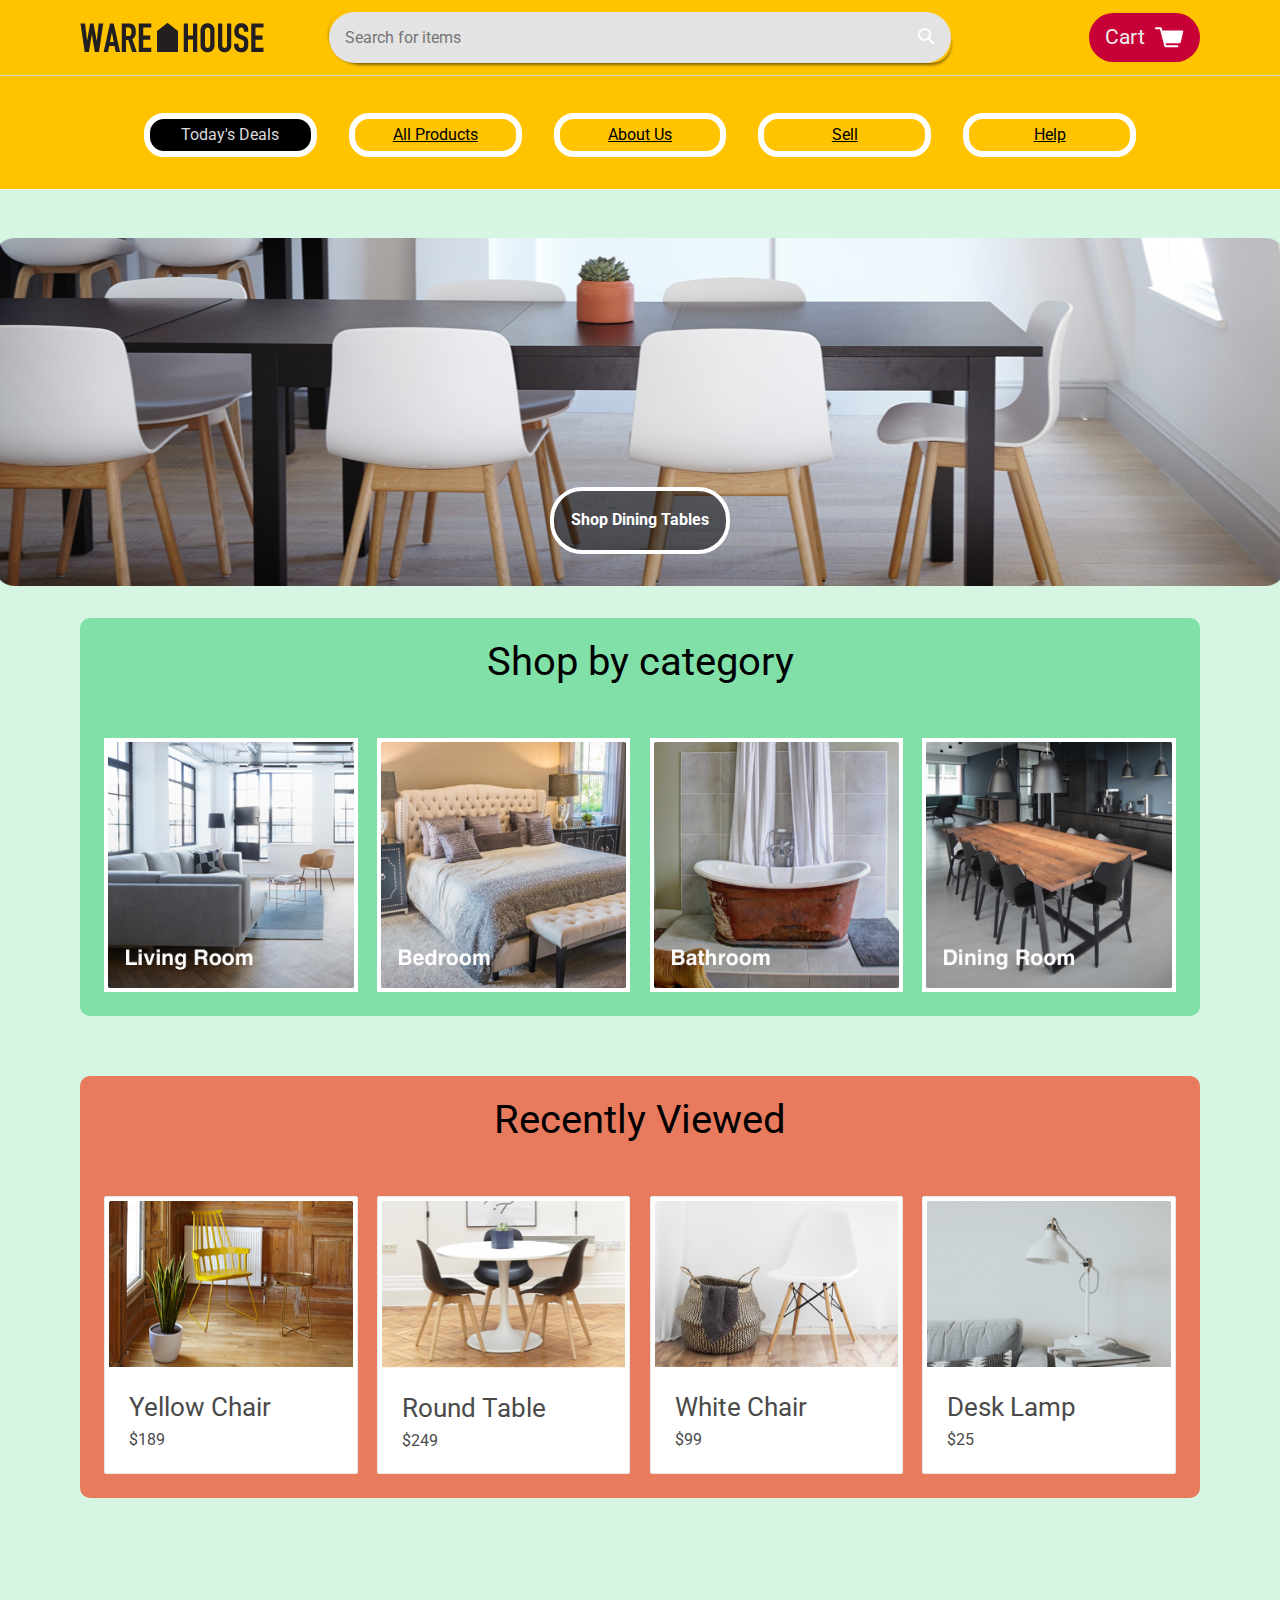
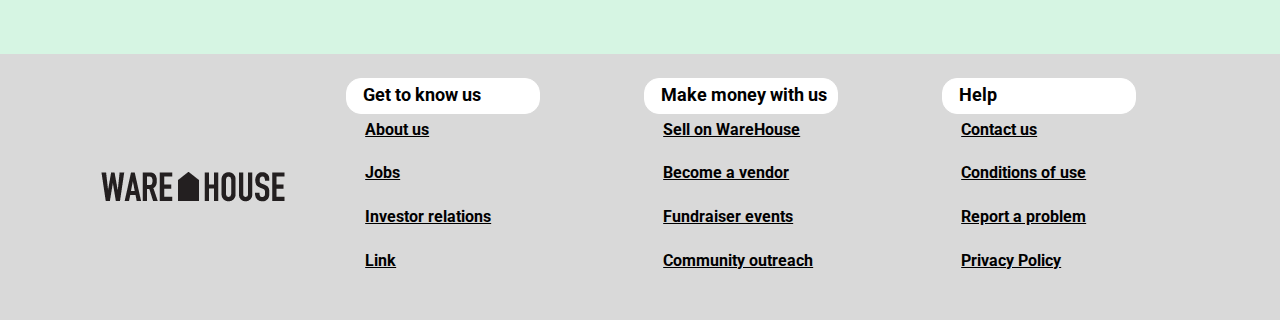
<file: index.html>
<!DOCTYPE html>
<html lang="en" dir="ltr">
  <head>
    <meta charset="utf-8">
    <title>WareHouse</title>
    <link rel="stylesheet" type="text/css" href="resources/css/reset.css">
    <link rel="stylesheet" type="text/css" href="resources/css/base.css">
    <link rel="stylesheet" type="text/css" href="resources/css/index.css">
    <link href="https://fonts.googleapis.com/css?family=Lora|Roboto:400,700" rel="stylesheet">
    <link href="https://fonts.googleapis.com/css?family=PT+Serif:700" rel="stylesheet">
  </head>
  <body>
    <div class="container">

      <!-- Header
      --------------->

      <header role="banner" aria-label="site wide banner">
        <div class="image-container">
          <a href="index.html"><img src="./resources/img/home.png"></a>
        </div>
        <div class="search-bar" role="search" aria-label="site wide search">
          <input type="text" name="search" placeholder="Search for items">
          <a href="" class="icon"><img src="resources/img/search.svg"></a>
        </div>        
        <a href="cart.html" class="button cart" aria-label="shopping cart button">
          <span>Cart</span><img src="resources/img/cart.svg">
        </a>
      </header>
      <nav role="navigation" aria-label="main navigation menu">
        <a href="deals.html" class="desktop">Today's Deals</a>
        <a href="products.html" class="desktop">All Products</a>
        <a href="about.html" class="desktop">About Us</a>
        <a href="sell.html" class="desktop">Sell</a>
        <a href="commingsoon.html" class="desktop">Help</a>
        <a href="#" class="mobile">Menu</a>
      </nav>

      <!-- Hero Section -->

      <main id="main" class="landing" role="main" aria-label="main content">
        <div class="hero">
          <h2>Shop Dining Tables</h2>
        </div>

        <!-- Products Preview Section -->

        <section class="products" role="region" aria-label="product list">

          <!-- Product Categories -->

          <div class="product-list-category" role="group">

            <h2 aria-label="section heading">Shop by category</h2>

            <section class="product-list categories" role="region">
              <a href="living.html" class="product-category">
                <div class="image-container">
                  <img src="resources/img/home/living-room.jpg">
                </div>
              </a>

              <a href="#" class="product-category">
                <div class="image-container">
                  <img src="resources/img/home/bedroom.jpg">
                </div>
              </a>

              <a href="#" class="product-category">
                <div class="image-container">
                  <img src="resources/img/home/bathroom.jpg">
                </div>
              </a>

              <a href="#" class="product-category">
                <div class="image-container">
                  <img src="resources/img/home/dining-room.jpg">
                </div>
              </a>
            </section>
          </div>

          <!-- Recently Viewed Products -->

          <div class="recent-product-list" role="group" aria-label="product list">

            <h2 aria-label="section heading">Recently Viewed</h2>

            <section class="product-list" role="group">

              <a href="#" class="product-item">
                <div class="image-container">
                  <img src="resources/img/home/yellow-chair.jpg">
                </div>
                <div class="description">
                  <h3>Yellow Chair</h3>
                  <span class="price">$189</span>
                </div>
              </a>

              <a href="#" class="product-item">
                <div class="image-container">
                  <img src="resources/img/home/round-table.jpg">
                </div>
                <div class="description">
                  <h3>Round Table</h3>
                  <span class="price">$249</span>
                </div>
              </a>

              <a href="#" class="product-item">
                <div class="image-container">
                  <img src="resources/img/home/white-chair.jpg">
                </div>
                <div class="description">
                  <h3>White Chair</h3>
                  <span class="price">$99</span>
                </div>
              </a>

              <a href="#" class="product-item">
                <div class="image-container">
                  <img src="resources/img/home/desk-lamp.jpg">
                </div>
                <div class="description">
                  <h3>Desk Lamp</h3>
                  <span class="price">$25</span>
                </div>
              </a>
            </section>
          </div>
        </section>
      </main>

      <!-- Footer -->

      <footer role="contentinfo" aria-label="site wide footer">
        <img src="./resources/img/home.png">
        <nav class="links" role="navigation" aria-label="footer navigation menu left part">
          <h4 aria-atomic="menu heading">Get to know us</h4>
          <a href="#">About us</a>
          <a href="jobs.html">Jobs</a>
          <a href="#">Investor relations</a>
          <a href="#">Link</a>
        </nav>
        <nav class="links" role="navigation" aria-label="footer navigation menu middle part">
          <h4 aria-label="menu heading">Make money with us</h4>
          <a href="sell.html">Sell on WareHouse</a>
          <a href="#">Become a vendor</a>
          <a href="#">Fundraiser events</a>
          <a href="#">Community outreach</a>
        </nav>
        <nav class="links" role="navigation" aria-label="footer navigation menu right part">
          <h4 aria-label="menu heading">Help</h4>
          <a href="#">Contact us</a>
          <a href="#">Conditions of use</a>
          <a href="#">Report a problem</a>
          <a href="#">Privacy Policy</a>
        </nav>
      </footer>
    </div>
  </body>
</html>
</file>
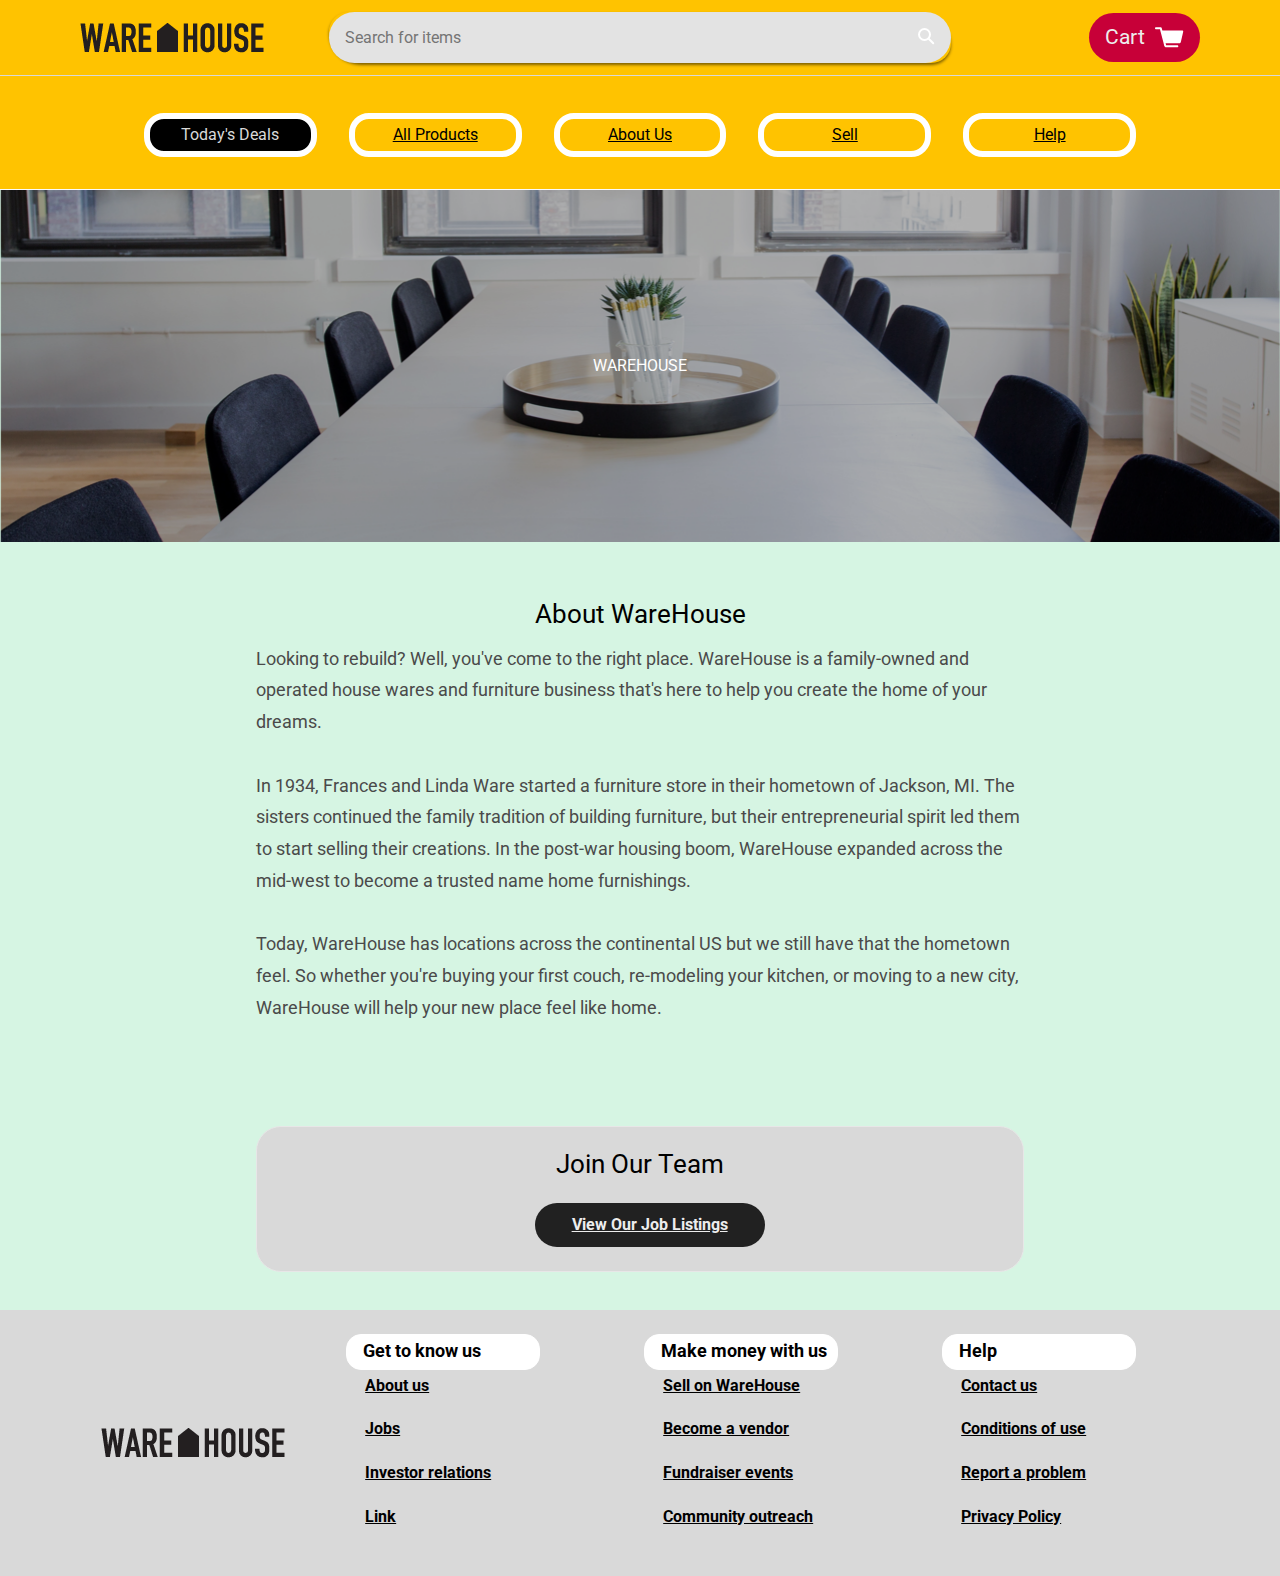
<file: about.html>
<!DOCTYPE html>
<html lang="en" dir="ltr">
  <head>
    <meta charset="utf-8">
    <title>WareHouse</title>
    <link href="https://fonts.googleapis.com/css?family=Lora|Roboto:400,700" rel="stylesheet">
    <link href="https://fonts.googleapis.com/css?family=PT+Serif:700" rel="stylesheet">
    <link rel="stylesheet" type="text/css" href="resources/css/reset.css">
    <link rel="stylesheet" type="text/css" href="resources/css/base.css">
    <link rel="stylesheet" type="text/css" href="resources/css/about.css">
  </head>
  <body>
    <div class="container">

      <!-- Header -->

      <header role="banner" aria-label="site wide banner">
        <div class="image-container">
          <a href="index.html"><img src="./resources/img/home.png"></a>
        </div>
        <div class="search-bar" role="search" aria-label="site wide search">
          <input type="text" name="search" placeholder="Search for items">
          <a href="" class="icon"><img src="resources/img/search.svg"></a>
        </div>
        <a href="cart.html" class="button cart" aria-label="shopping cart button">
          <span>Cart</span><img src="resources/img/cart.svg">
        </a>
      </header>
      <nav role="navigation" aria-label="main navigation menu">
        <a href="deals.html" class="desktop">Today's Deals</a>
        <a href="products.html" class="desktop">All Products</a>
        <a href="about.html" class="desktop">About Us</a>
        <a href="sell.html" class="desktop">Sell</a>
        <a href="commingsoon.html" class="desktop">Help</a>
        <a href="#" class="mobile">Menu</a>
      </nav>

      <!-- About Section -->

      <main id="main" class="about" role="main" aria-label="main content">
        <h1>WAREHOUSE</h1>
        <article class="information" role="article" aria-label="information about warehouse">
          <h3 aria-label="article heading">About WareHouse</h3>
          <p>
            Looking to rebuild? Well, you've come to the right place. WareHouse
            is a family-owned and operated house wares and furniture business
            that's here to help you create the home of your dreams.
          </p>
          <p>
            In 1934, Frances and Linda Ware started a furniture store in their
            hometown of Jackson, MI. The sisters continued the family tradition
            of building furniture, but their entrepreneurial spirit led them to
            start selling their creations. In the post-war housing boom, WareHouse
            expanded across the mid-west to become a trusted name home furnishings.
          </p>
            <p>
            Today, WareHouse has locations across the continental US but we still
            have that the hometown feel. So whether you're buying your first couch,
            re-modeling your kitchen, or moving to a new city, WareHouse will help your new place feel like home.
          </p>
          <footer class="join" role="region" aria-label="article footer">
            <h3>Join Our Team</h3>
            <a href="jobs.html" class="button" aria-label="button">View Our Job Listings</a>
          </footer>
        </article>
      </main>

      <!-- Footer -->

      <footer class="site-footer" role="contentinfo" aria-label="site wide footer">
        <img src="./resources/img/home.png">
        <nav class="links" role="navigation" aria-label="footer navigation menu left part">
          <h4 aria-label="menu heading">Get to know us</h4>
          <a href="#">About us</a>
          <a href="jobs.html">Jobs</a>
          <a href="#">Investor relations</a>
          <a href="#">Link</a>
        </nav>
        <nav class="links" role="navigation" aria-label="footer navigation menu middle part">
          <h4 aria-label="menu heading">Make money with us</h4>
          <a href="sell.html">Sell on WareHouse</a>
          <a href="#">Become a vendor</a>
          <a href="#">Fundraiser events</a>
          <a href="#">Community outreach</a>
        </nav>
        <nav class="links" role="navigation" aria-label="footer navigation menu right part">
          <h4 aria-label="menu heading">Help</h4>
          <a href="#">Contact us</a>
          <a href="#">Conditions of use</a>
          <a href="#">Report a problem</a>
          <a href="#">Privacy Policy</a>
        </nav>
      </footer>
    </div>
  </body>
</html>
</file>
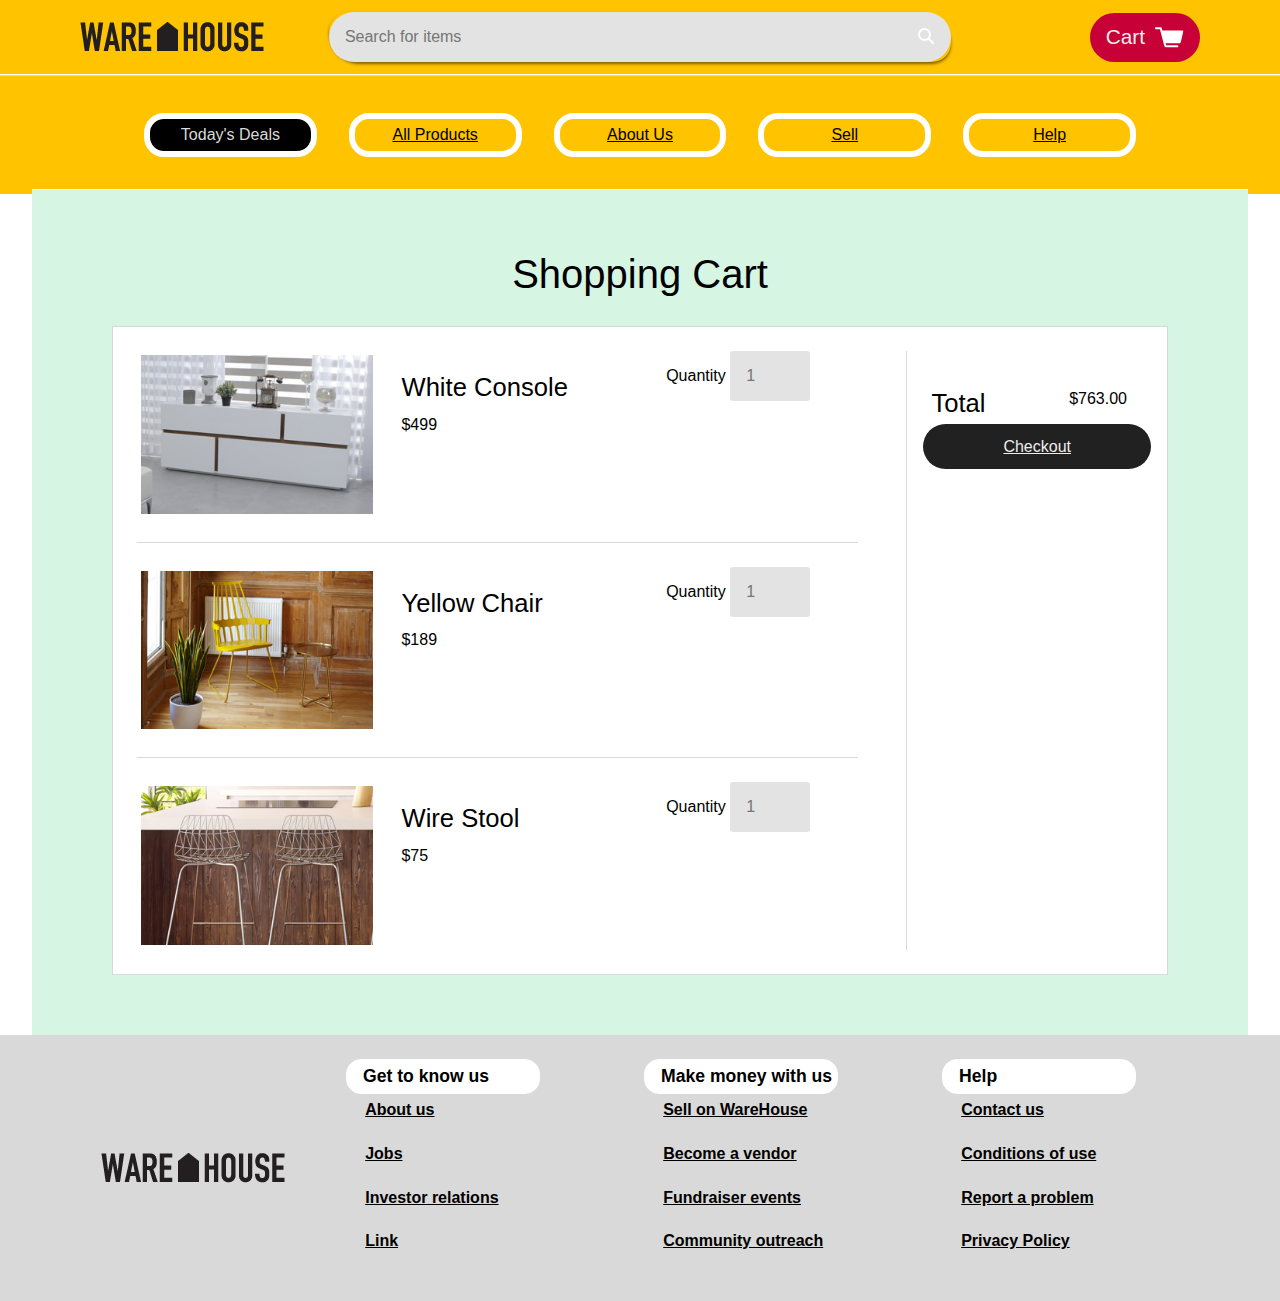
<file: cart.html>
<!DOCTYPE html>
<html lang="en" dir="ltr">
  <head>
    <meta charset="utf-8">
    <title>WareHouse</title>
    <link rel="stylesheet" type="text/css" href="resources/css/reset.css">
    <link rel="stylesheet" type="text/css" href="resources/css/base.css">
    <link rel="stylesheet" type="text/css" href="resources/css/cart.css">
    <link href="https://fonts.googleapis.com/css?family=Ovo|Quattrocento+Sans" rel="stylesheet">
    <link href="https://fonts.googleapis.com/css?family=PT+Serif:700" rel="stylesheet">
  </head>
  <body>
    <div class="container">

      <!-- Header -->

      <header role="banner" aria-label="site wide banner">
        <div class="image-container">
          <a href="index.html"><img src="./resources/img/home.png"></a>
        </div>
        <div class="search-bar" role="search" aria-label="site wide search">
          <input type="text" name="search" placeholder="Search for items">
          <a href="" class="icon"><img src="resources/img/search.svg"></a>
        </div>
        <a href="cart.html" class="button cart" aria-label="shopping cart button">
          <span>Cart</span><img src="resources/img/cart.svg">
        </a>
      </header>
      <nav role="navigation" aria-label="main navigation menu">
        <a href="deals.html" class="desktop">Today's Deals</a>
        <a href="products.html" class="desktop">All Products</a>
        <a href="about.html" class="desktop">About Us</a>
        <a href="sell.html" class="desktop">Sell</a>
        <a href="commingsoon.html" class="desktop">Help</a>
        <a href="#" class="mobile">Menu</a>
      </nav>

      <!-- Cart -->

      <main id="main" class="product-list-section" role="main" aria-label="main content">
        <h2>Shopping Cart</h2>

        <section class="shopping-cart" role="region" aria-label="shopping cart content">

          <div class="row">
            <div class="image-container">
              <img src="resources/img/cart/white-console.jpg">
            </div>

            <div class="description">
              <h3>White Console</h3>
              <br>
              <span class="price">$499</span>
            </div>

            <div>
              Quantity <input type="number" name="Quantity" placeholder="1">
            </div>
          </div>

          <div class="row">
            <div class="image-container">
              <img src="resources/img/cart/yellow-chair.jpg">
            </div>

            <div class="description">
              <h3>Yellow Chair</h3>
              <br>
              <span class="price">$189</span>
            </div>

            <div>
              Quantity <input type="number" name="Quantity" placeholder="1">
            </div>
          </div>

          <div class="row" id="no-border">
            <div class="image-container">
              <img src="resources/img/cart/wire-stool.jpg">
            </div>

            <div class="description">
              <h3>Wire Stool</h3>
              <br>
              <span class="price">$75</span>
            </div>

            <div>
              Quantity <input type="number" name="Quantity" placeholder="1">
            </div>
          </div>

          <div class="total">
            <div class="description">
              <h3>Total</h3>
              <span class="price">$763.00</span>
            </div>
            <a href="" class="button">Checkout</a>
          </div>
        </section>
      </main>

      <!-- Footer -->

      <footer role="contentinfo" aria-label="site wide footer">
        <img src="./resources/img/home.png">
        <nav class="links" role="navigation" aria-label="footer navigation menu left part">
          <h4 aria-label="menu heading">Get to know us</h4>
          <a href="#">About us</a>
          <a href="jobs.html">Jobs</a>
          <a href="#">Investor relations</a>
          <a href="#">Link</a>
        </nav>
        <nav class="links" role="navigation" aria-label="footer navigation menu middle part">
          <h4 aria-label="menu heading">Make money with us</h4>
          <a href="sell.html">Sell on WareHouse</a>
          <a href="#">Become a vendor</a>
          <a href="#">Fundraiser events</a>
          <a href="#">Community outreach</a>
        </nav>
        <nav class="links" role="navigation" aria-label="footer navigation menu right part">
          <h4 aria-label="menu heading">Help</h4>
          <a href="#">Contact us</a>
          <a href="#">Conditions of use</a>
          <a href="#">Report a problem</a>
          <a href="#">Privacy Policy</a>
        </nav>
      </footer>
    </div>
  </body>
</html>
</file>
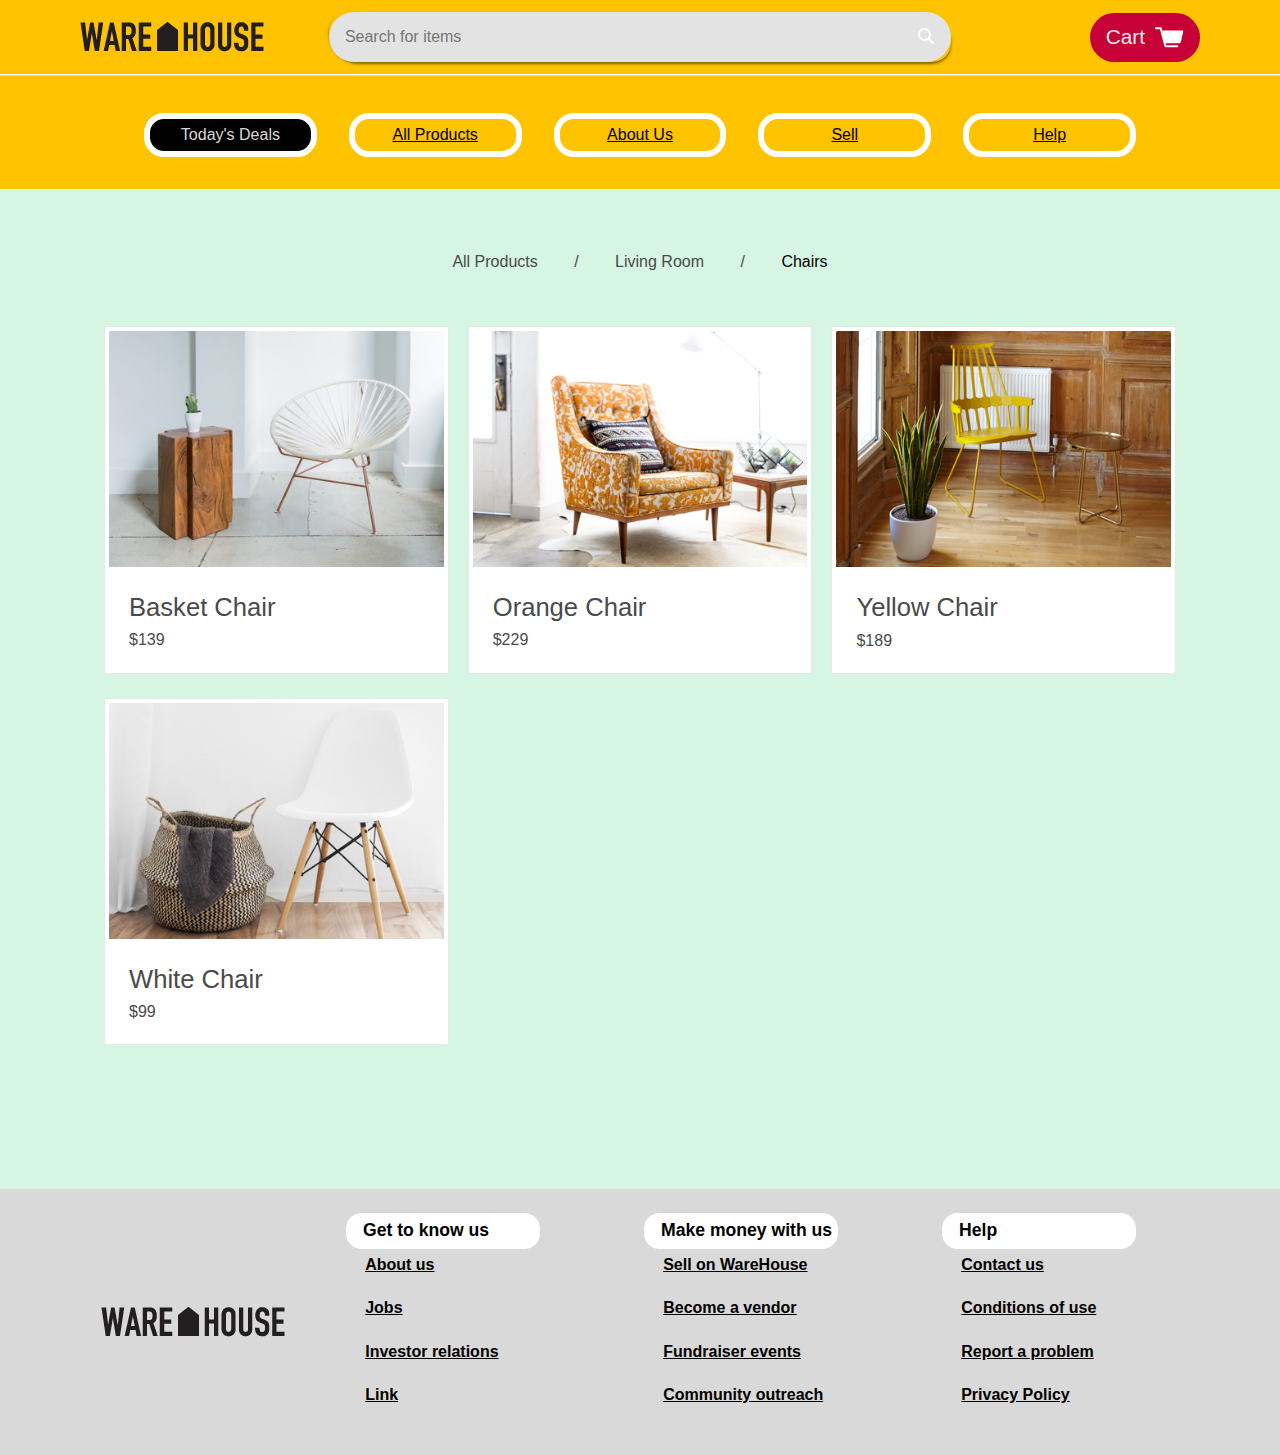
<file: chairs.html>
<!DOCTYPE html>
<html lang="en" dir="ltr">
  <head>
    <meta charset="utf-8">
    <title>WareHouse</title>
    <link rel="stylesheet" type="text/css" href="resources/css/reset.css">
    <link rel="stylesheet" type="text/css" href="resources/css/base.css">
    <link href="https://fonts.googleapis.com/css?family=Ovo|Quattrocento+Sans" rel="stylesheet">
    <link href="https://fonts.googleapis.com/css?family=PT+Serif:700" rel="stylesheet">
  </head>
  <body>
    <div class="container">

      <!-- Header -->

      <header role="banner" aria-label="site wide banner">
        <div class="image-container">
          <a href="index.html"><img src="resources/img/home.png"></a>
        </div>
        <div class="search-bar" role="search" aria-label="site wide search">
          <input type="text" name="search" placeholder="Search for items">
          <a href="" class="icon"><img src="resources/img/search.svg"></a>
        </div>
        <a href="cart.html" class="button cart" aria-label="shopping cart button">
          <span>Cart</span><img src="resources/img/cart.svg">
        </a>
      </header>
      <nav role="navigation" aria-label="main navigation menu">
        <a href="deals.html" class="desktop">Today's Deals</a>
        <a href="products.html" class="desktop">All Products</a>
        <a href="about.html" class="desktop">About Us</a>
        <a href="sell.html" class="desktop">Sell</a>
        <a href="commingsoon.html" class="desktop">Help</a>
        <a href="#" class="mobile">Menu</a>
      </nav>

      <!-- Chairs Section -->

      <main id="main" class="product-list-section" role="main" aria-label="main content">
        <ul class="breadcrumb" aria-label="trail path">
          <li><a href="products.html">All Products</a></li>
          <li><a href="living.html">Living Room</a></li>
          <li>Chairs</li>
        </ul>

        <section class="product-list" role="group" aria-label="product list">

          <a href="#" class="product-item">
            <div class="image-container">
              <img src="resources/img/chairs/basket-chair.jpg">
            </div>
            <div class="description">
              <h3>Basket Chair</h3>
              <span class="price">$139</span>
            </div>
          </a>

          <a href="#" class="product-item">
            <div class="image-container">
              <img src="resources/img/chairs/orange-chair.jpg">
            </div>
            <div class="description">
              <h3>Orange Chair</h3>
              <span class="price">$229</span>
            </div>
          </a>

          <a href="#" class="product-item">
            <div class="image-container">
              <img src="resources/img/chairs/yellow-chair.jpg">
            </div>
            <div class="description">
              <h3>Yellow Chair</h3>
              <span class="price">$189</span>
            </div>
          </a>

          <a href="#" class="product-item">
            <div class="image-container">
              <img src="resources/img/chairs/white-chair.jpg">
            </div>
            <div class="description">
              <h3>White Chair</h3>
              <span class="price">$99</span>
            </div>
          </a>
        </section>
      </main>

      <!-- Footer -->

      <footer role="contentinfo" aria-label="site wide footer">
        <img src="resources/img/home.png">
        <nav class="links" role="navigation" aria-label="footer navigation menu left part">
          <h4 aria-label="menu heading">Get to know us</h4>
          <a href="#">About us</a>
          <a href="jobs.html">Jobs</a>
          <a href="#">Investor relations</a>
          <a href="#">Link</a>
        </nav>
        <nav class="links" role="navigation" aria-label="footer navigation menu middle part">
          <h4 aria-label="menu heading">Make money with us</h4>
          <a href="sell.html">Sell on WareHouse</a>
          <a href="#">Become a vendor</a>
          <a href="#">Fundraiser events</a>
          <a href="#">Community outreach</a>
        </nav>
        <nav class="links" role="navigation" aria-label="footer navigation menu right part">
          <h4 aria-label="menu heading">Help</h4>
          <a href="#">Contact us</a>
          <a href="#">Conditions of use</a>
          <a href="#">Report a problem</a>
          <a href="#">Privacy Policy</a>
        </nav>
      </footer>
    </div>
  </body>
</html>
</file>
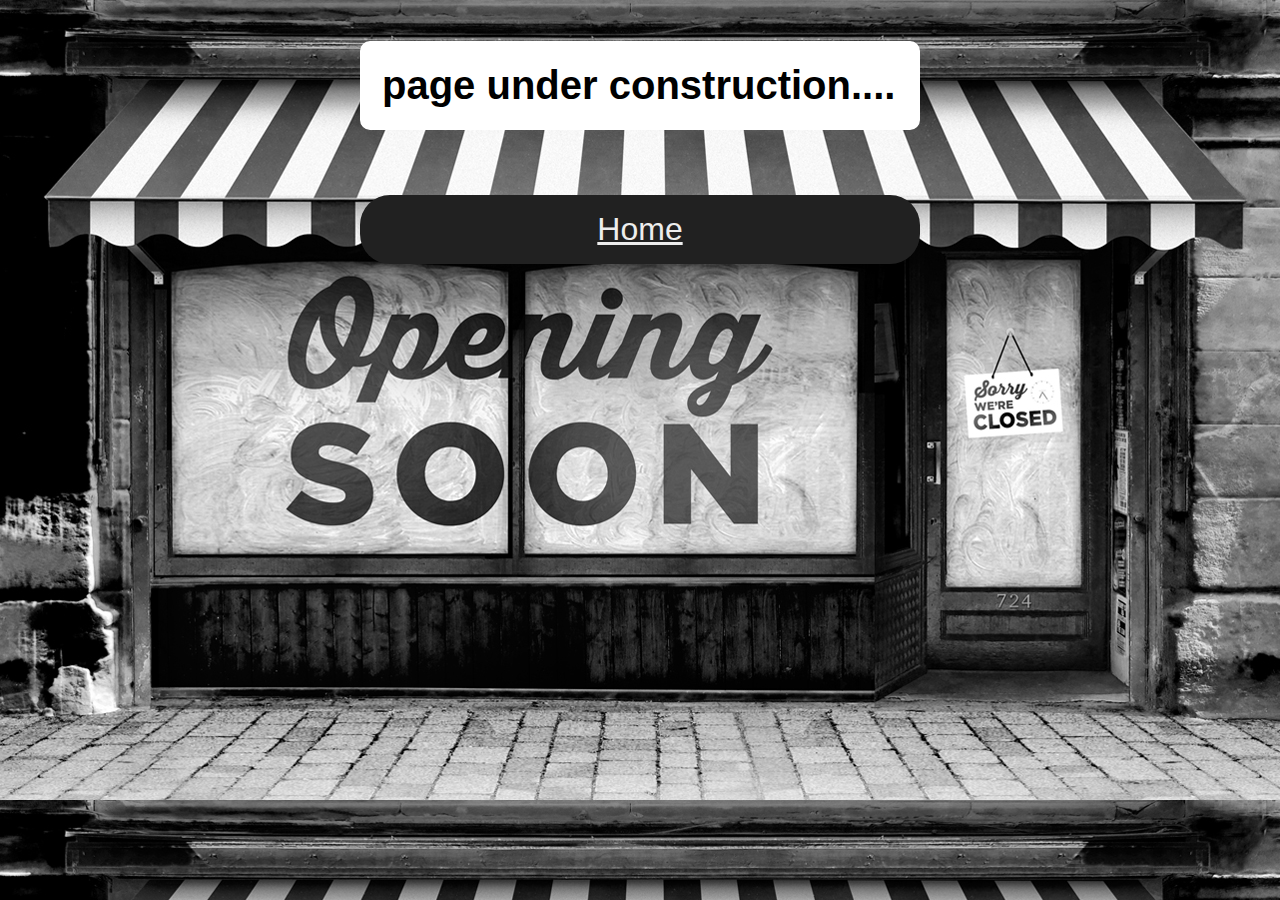
<file: commingsoon.html>
<!DOCTYPE html>
<html lang="en" dir="ltr">
  <head>
    <meta charset="utf-8">    
    <link rel="stylesheet" type="text/css" href="resources/css/base.css">
    <link rel="stylesheet" href="resources/css/commingsoon.css">
    <title>Comming Soon</title>
  </head>
  <body>
    <div class="home">
      <h2>page under construction....</h2>
      <a href="index.html" class="button">Home</a>
    </div>
    </div>
  </body>
</html>
</file>
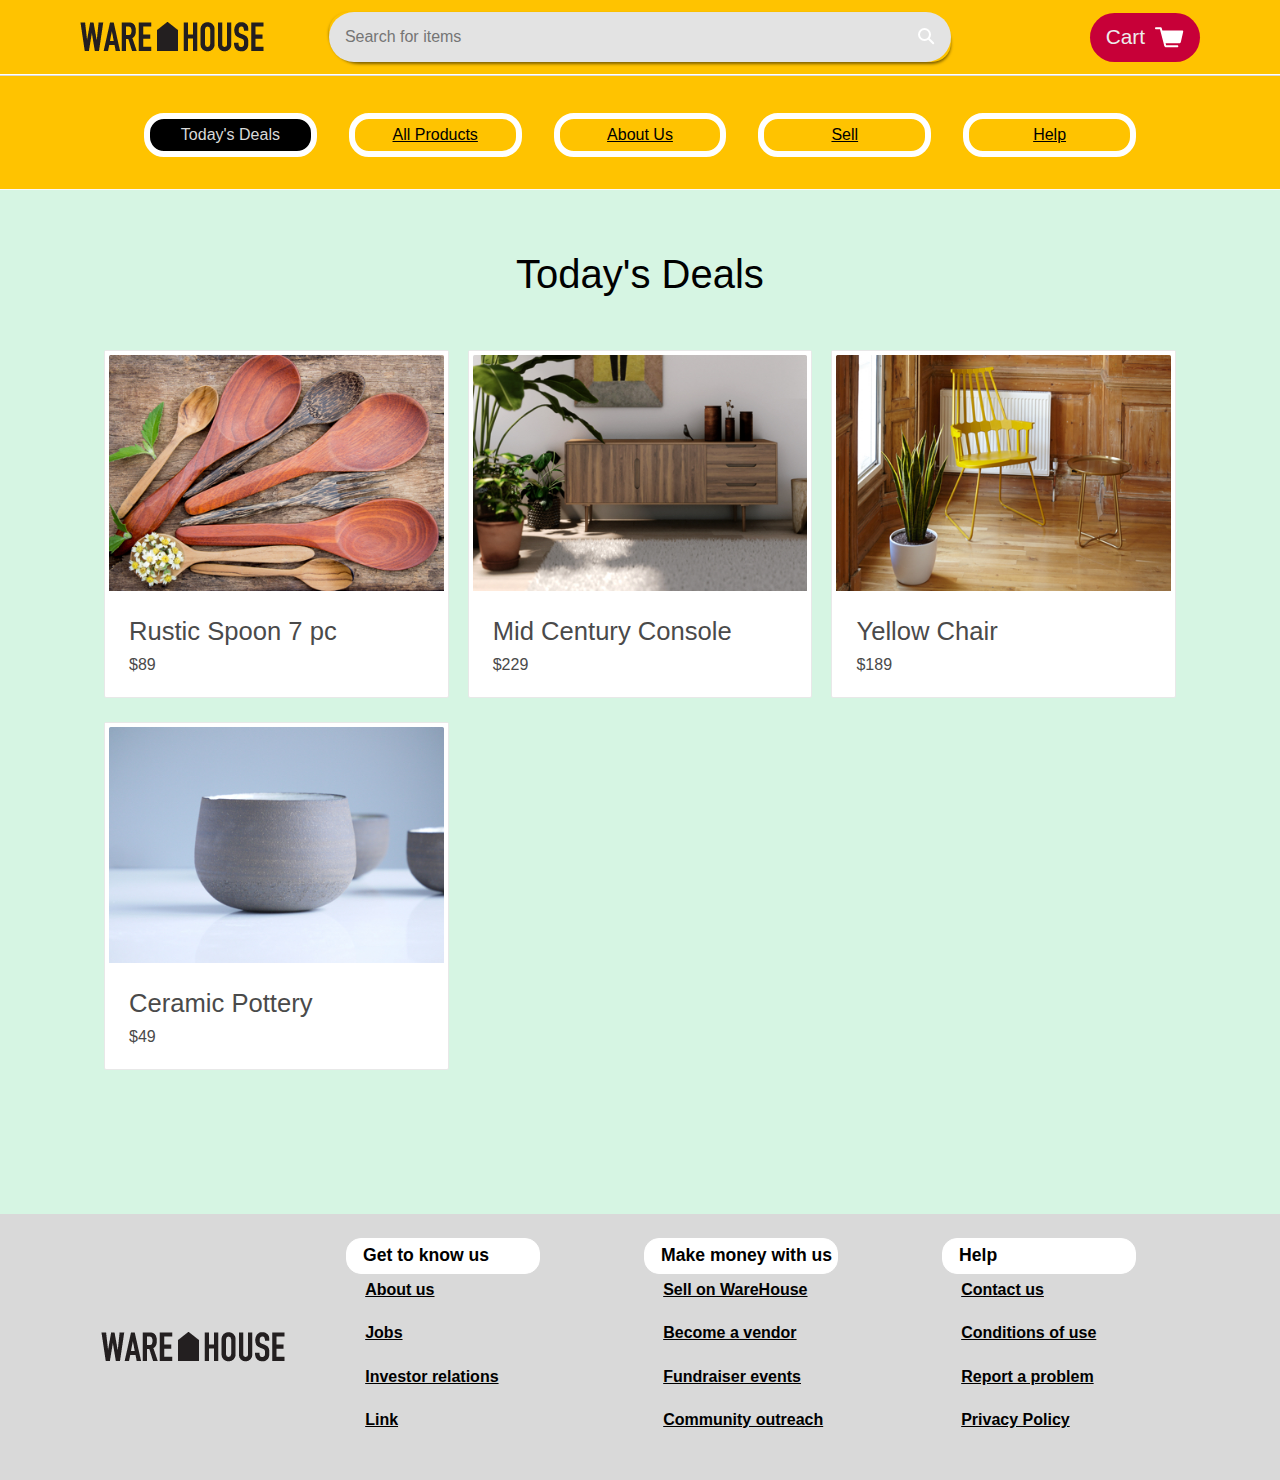
<file: deals.html>
<!DOCTYPE html>
<html lang="en" dir="ltr">
  <head>
    <meta charset="utf-8">
    <title>WareHouse</title>
    <link rel="stylesheet" type="text/css" href="resources/css/reset.css">
    <link rel="stylesheet" type="text/css" href="resources/css/base.css">
    <link href="https://fonts.googleapis.com/css?family=Ovo|Quattrocento+Sans" rel="stylesheet">
    <link href="https://fonts.googleapis.com/css?family=PT+Serif:700" rel="stylesheet">
  </head>
  <body>
    <div class="container">

      <!-- Header -->

      <header role="banner" aria-label="site wide banner">
        <div class="image-container">
          <a href="index.html"><img src="resources/img/home.png"></a>
        </div>
        <div class="search-bar" role="search" aria-label="site wide search">
          <input type="text" name="search" placeholder="Search for items">
          <a href="" class="icon"><img src="resources/img/search.svg"></a>
        </div>
        <a href="cart.html" class="button cart" aria-label="shopping cart button">
          <span>Cart</span><img src="resources/img/cart.svg">
        </a>
      </header>
      <nav role="navigation" aria-label="main navigation menu">
        <a href="deals.html" class="desktop">Today's Deals</a>
        <a href="products.html" class="desktop">All Products</a>
        <a href="about.html" class="desktop">About Us</a>
        <a href="sell.html" class="desktop">Sell</a>
        <a href="commingsoon.html" class="desktop">Help</a>
        <a href="#" class="mobile">Menu</a>
      </nav>

      <!-- Deals Section -->

      <main id="main" class="product-list-section" role="main" aria-label="main content">
        <h2>Today's Deals</h2>

        <section class="product-list" role="group" aria-label="product list">
          <a href="#" class="product-item">
            <div class="image-container">
              <img src="resources/img/deals/wooden-spoons.jpg">
            </div>
            <div class="description">
              <h3>Rustic Spoon 7 pc</h3>
              <span class="price">$89</span>
            </div>
          </a>

          <a href="#" class="product-item">
            <div class="image-container">
              <img src="resources/img/deals/midcen-console.jpg">
            </div>
            <div class="description">
              <h3>Mid Century Console</h3>
              <span class="price">$229</span>
            </div>
          </a>

          <a href="#" class="product-item">
            <div class="image-container">
              <img src="resources/img/chairs/yellow-chair.jpg">
            </div>
            <div class="description">
              <h3>Yellow Chair</h3>
              <span class="price">$189</span>
            </div>
          </a>

          <a href="#" class="product-item">
            <div class="image-container">
              <img src="resources/img/deals/pottery.jpg">
            </div>
            <div class="description">
              <h3>Ceramic Pottery</h3>
              <span class="price">$49</span>
            </div>
          </a>
        </section>
      </main>

      <!-- Footer -->

      <footer role="contentinfo" aria-label="site wide footer">
        <img src="resources/img/home.png">
        <nav class="links" role="navigation" aria-label="footer navigation menu left part">
          <h4 aria-label="menu heading">Get to know us</h4>
          <a href="#">About us</a>
          <a href="jobs.html">Jobs</a>
          <a href="#">Investor relations</a>
          <a href="#">Link</a>
        </nav>
        <nav class="links" role="navigation" aria-label="footer navigation menu middle part">
          <h4 aria-label="menu heading">Make money with us</h4>
          <a href="sell.html">Sell on WareHouse</a>
          <a href="#">Become a vendor</a>
          <a href="#">Fundraiser events</a>
          <a href="#">Community outreach</a>
        </nav>
        <nav class="links" role="navigation" aria-label="footer navigation menu right part">
          <h4 aria-label="menu heading">Help</h4>
          <a href="#">Contact us</a>
          <a href="#">Conditions of use</a>
          <a href="#">Report a problem</a>
          <a href="#">Privacy Policy</a>
        </nav>
      </footer>
    </div>
  </body>
</html>
</file>
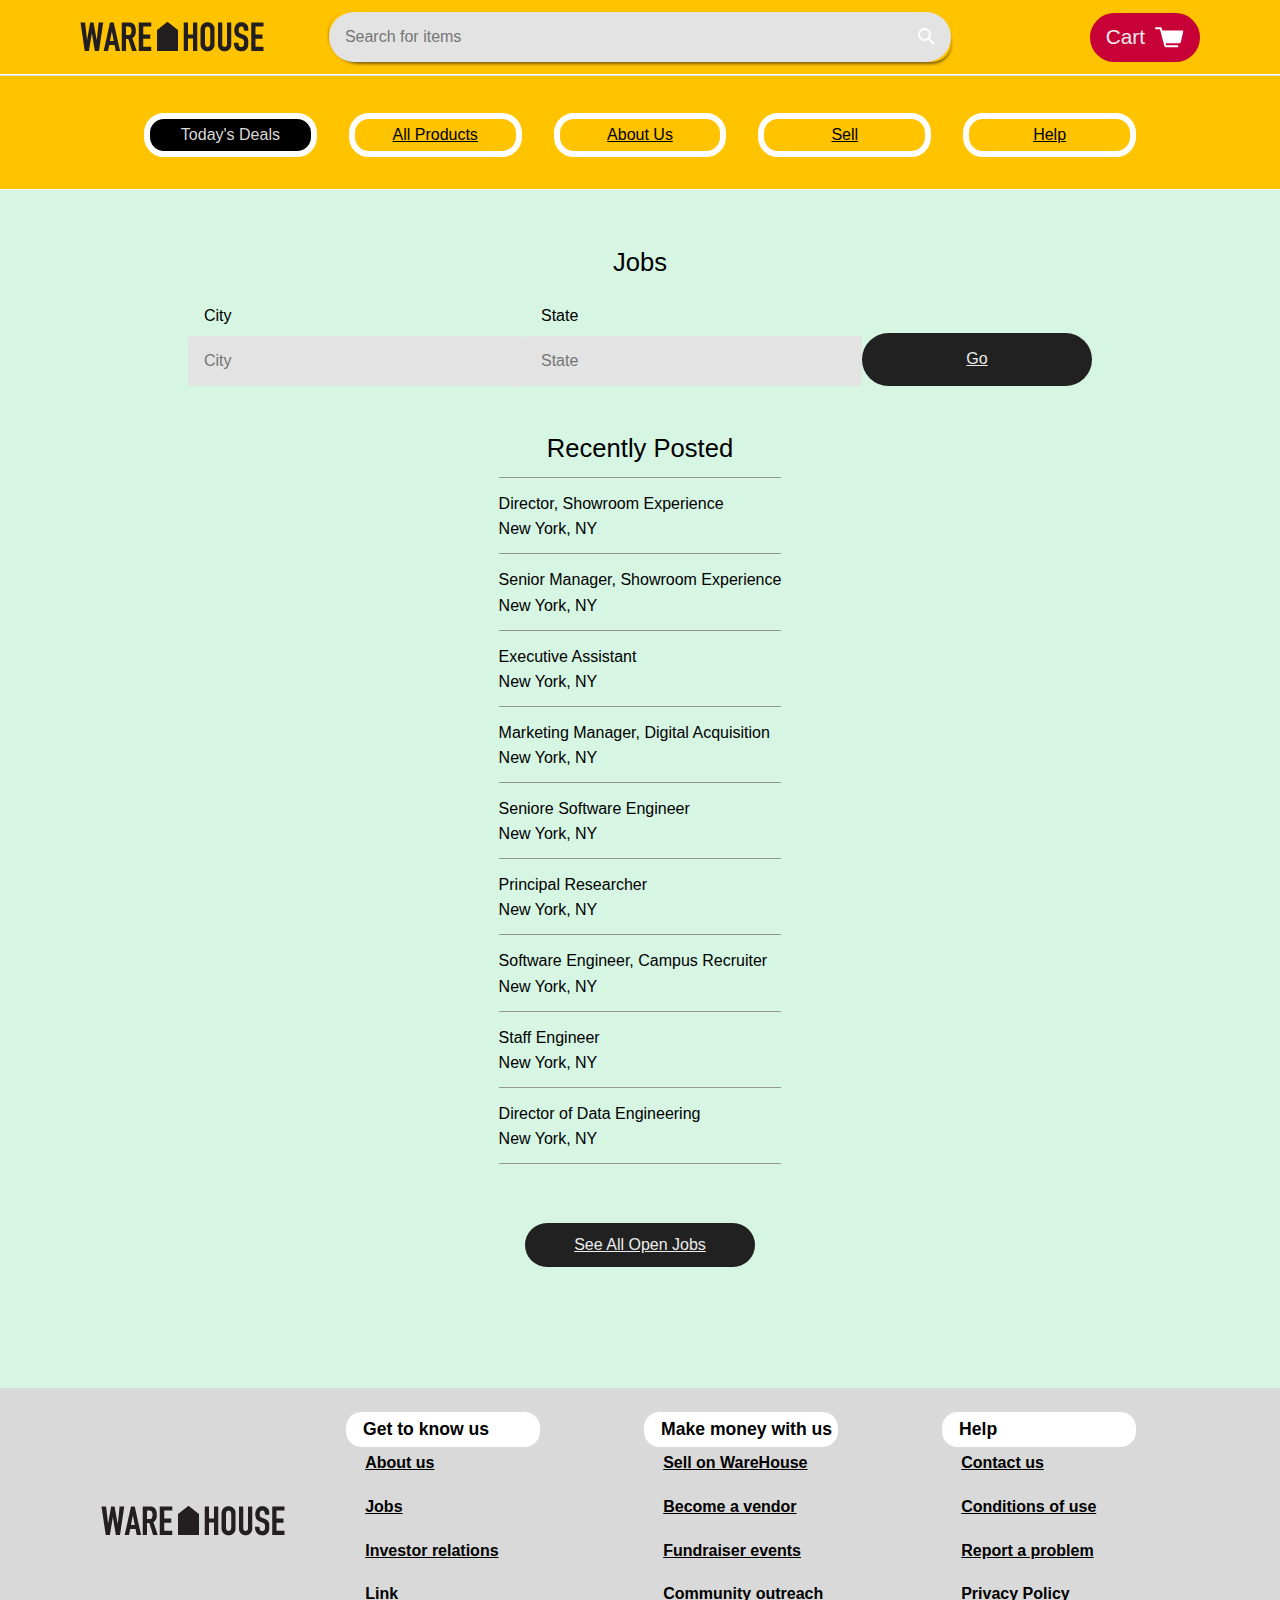
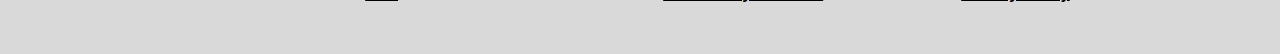
<file: jobs.html>
<!DOCTYPE html>
<html lang="en" dir="ltr">
  <head>
    <meta charset="utf-8">
    <title>WareHouse</title>
    <link rel="stylesheet" type="text/css" href="resources/css/reset.css">
    <link rel="stylesheet" type="text/css" href="resources/css/base.css">
    <link rel="stylesheet" type="text/css" href="resources/css/jobs.css">
    <link href="https://fonts.googleapis.com/css?family=Ovo|Quattrocento+Sans" rel="stylesheet">
    <link href="https://fonts.googleapis.com/css?family=PT+Serif:700" rel="stylesheet">
  </head>
  <body>
    <div class="container">

      <!-- Header -->

      <header role="banner" aria-label="site wide banner">
        <div class="image-container">
          <a href="index.html"><img src="resources/img/home.png"></a>
        </div>
        <div class="search-bar" role="search">
          <input type="text" name="search" placeholder="Search for items">
          <a href="" class="icon"><img src="resources/img/search.svg"></a>
        </div>
        <a href="cart.html" class="button cart" aria-label="shopping cart button">
          <span>Cart</span><img src="resources/img/cart.svg">
        </a>
      </header>
      <nav role="navigation" aria-label="main navigation menu">
        <a href="deals.html" class="desktop">Today's Deals</a>
        <a href="products.html" class="desktop">All Products</a>
        <a href="about.html" class="desktop">About Us</a>
        <a href="sell.html" class="desktop">Sell</a>
        <a href="commingsoon.html" class="desktop">Help</a>
        <a href="#" class="mobile">Menu</a>
      </nav>

      <!-- Job List Section -->

      <main id="main" class="jobs" role="main" aria-label="main content">
        <h3>Jobs</h3>

        <!-- Job Search Bar -->

        <form role="form" aria-label="form">
          <div id="name" class="field">
            <label for="name">City</label>
            <input type="text" name="name" placeholder="City">
          </div>
          <div id="name" class="field">
            <label for="name">State</label>
            <input type="text" name="name" placeholder="State">
          </div>
          <a href="#" class="button">Go</a>
        </form>

        <!-- Recently Posted Job List -->

        <h3 aria-label="section heading">Recently Posted</h3>
        <section class="job-list" role="group">
          <div class="job">
            <h4>Director, Showroom Experience</h4>
            <span>New York, NY</span>
          </div>
          <div class="job">
            <h4>Senior Manager, Showroom Experience</h4>
            <span>New York, NY</span>
          </div>
          <div class="job">
            <h4>Executive Assistant</h4>
            <span>New York, NY</span>
          </div>
          <div class="job">
            <h4>Marketing Manager, Digital Acquisition</h4>
            <span>New York, NY</span>
          </div>
          <div class="job">
            <h4>Seniore Software Engineer</h4>
            <span>New York, NY</span>
          </div>
          <div class="job">
            <h4>Principal Researcher</h4>
            <span>New York, NY</span>
          </div>
          <div class="job">
            <h4>Software Engineer, Campus Recruiter</h4>
            <span>New York, NY</span>
          </div>
          <div class="job">
            <h4>Staff Engineer</h4>
            <span>New York, NY</span>
          </div>
          <div class="job">
            <h4>Director of Data Engineering</h4>
            <span>New York, NY</span>
          </div>
        </section>
        <a href="#" class="button" id="see-all-jobs">See All Open Jobs</a>
      </main>

      <!-- Footer -->

      <footer role="contentinfo" aria-label="site wide footer">
        <img src="resources/img/home.png">
        <nav class="links" role="navigation" aria-label="footer navigation menu left part">
          <h4 aria-label="menu heading">Get to know us</h4>
          <a href="#">About us</a>
          <a href="jobs.html">Jobs</a>
          <a href="#">Investor relations</a>
          <a href="#">Link</a>
        </nav>
        <nav class="links" role="navigation" aria-label="footer navigation menu middle part">
          <h4 aria-label="menu heading">Make money with us</h4>
          <a href="sell.html">Sell on WareHouse</a>
          <a href="#">Become a vendor</a>
          <a href="#">Fundraiser events</a>
          <a href="#">Community outreach</a>
        </nav>
        <nav class="links" role="navigation" aria-label="footer navigation menu right part">
          <h4 aria-label="menu heading">Help</h4>
          <a href="#">Contact us</a>
          <a href="#">Conditions of use</a>
          <a href="#">Report a problem</a>
          <a href="#">Privacy Policy</a>
        </nav>
      </footer>
    </div>
  </body>
</html>
</file>
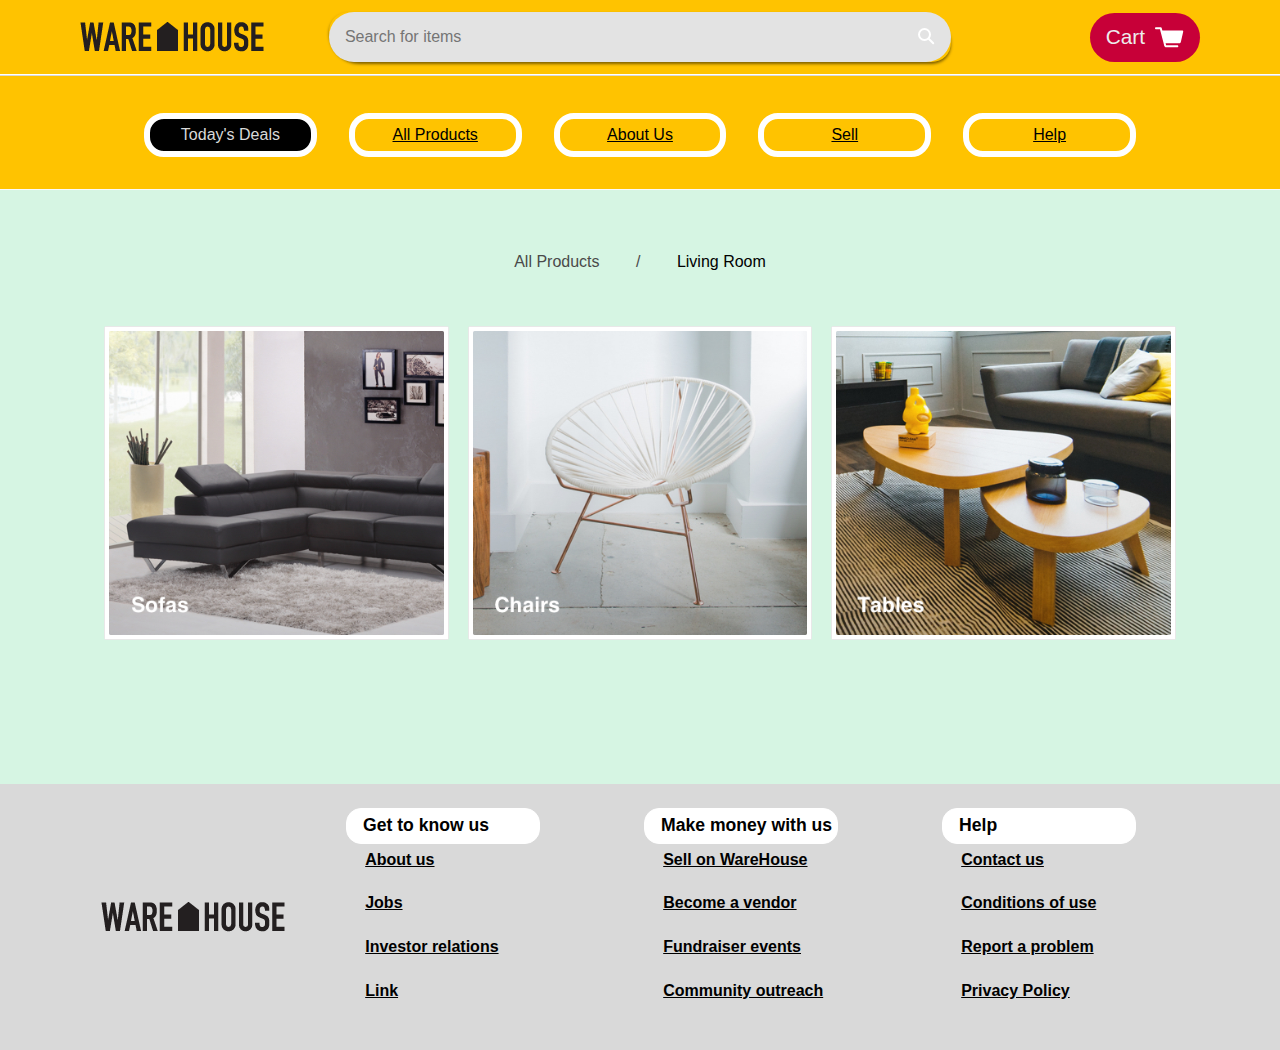
<file: living.html>
<!DOCTYPE html>
<html lang="en" dir="ltr">
  <head>
    <meta charset="utf-8">
    <title>WareHouse</title>
    <link rel="stylesheet" type="text/css" href="resources/css/reset.css">
    <link rel="stylesheet" type="text/css" href="resources/css/base.css">
    <link href="https://fonts.googleapis.com/css?family=Ovo|Quattrocento+Sans" rel="stylesheet">
    <link href="https://fonts.googleapis.com/css?family=PT+Serif:700" rel="stylesheet">
  </head>
  <body>
    <div class="container">

      <!-- Header -->

      <header role="banner" aria-label="site wide banner">
        <div class="image-container">
          <a href="index.html"><img src="resources/img/home.png"></a>
        </div>
        <div class="search-bar" role="search" aria-label="site wide search">
          <input type="text" name="search" placeholder="Search for items">
          <a href="" class="icon"><img src="resources/img/search.svg"></a>
        </div>
        <a href="cart.html" class="button cart" aria-label="shopping cart button">
          <span>Cart</span><img src="resources/img/cart.svg">
        </a>
      </header>
      <nav role="navigation" aria-label="main navigation menu">
        <a href="deals.html" class="desktop">Today's Deals</a>
        <a href="products.html" class="desktop">All Products</a>
        <a href="about.html" class="desktop">About Us</a>
        <a href="sell.html" class="desktop">Sell</a>
        <a href="commingsoon.html" class="desktop">Help</a>
        <a href="#" class="mobile">Menu</a>
      </nav>

      <!-- Living Room List Section -->

      <main id="main" class="product-list-section" role="main" aria-label="main content">
        <ul class="breadcrumb" aria-label="trail path">
          <li><a href="products.html">All Products</a></li>
          <li>Living Room</li>
        </ul>

        <section class="product-list" role="group" aria-label="product list">
          <a href="sofas.html" class="product-item">
            <div class="image-container">
              <img src="resources/img/living/sofas.jpg">
            </div>
          </a>
          <a href="chairs.html" class="product-item">
            <div class="image-container">
              <img src="resources/img/living/chairs.jpg">
            </div>
          </a>
          <a href="tables.html" class="product-item">
            <div class="image-container">
              <img src="resources/img/living/tables.jpg">
            </div>
          </a>
        </section>
      </main>

      <!-- Footer -->

      <footer role="contentinfo" aria-label="content info">
        <img src="resources/img/home.png">
        <nav class="links" role="navigation" aria-label="footer navigation menu left part">
          <h4 aria-label="menu heading">Get to know us</h4>
          <a href="#">About us</a>
          <a href="jobs.html">Jobs</a>
          <a href="#">Investor relations</a>
          <a href="#">Link</a>
        </nav>
        <nav class="links" role="navigation" aria-label="footer navigation menu middle part">
          <h4 aria-label="menu heading">Make money with us</h4>
          <a href="sell.html">Sell on WareHouse</a>
          <a href="#">Become a vendor</a>
          <a href="#">Fundraiser events</a>
          <a href="#">Community outreach</a>
        </nav>
        <nav class="links" role="navigation" aria-label="footer navigation menu right part">
          <h4 aria-label="menu heading">Help</h4>
          <a href="#">Contact us</a>
          <a href="#">Conditions of use</a>
          <a href="#">Report a problem</a>
          <a href="#">Privacy Policy</a>
        </nav>
      </footer>
    </div>
  </body>
</html>
</file>
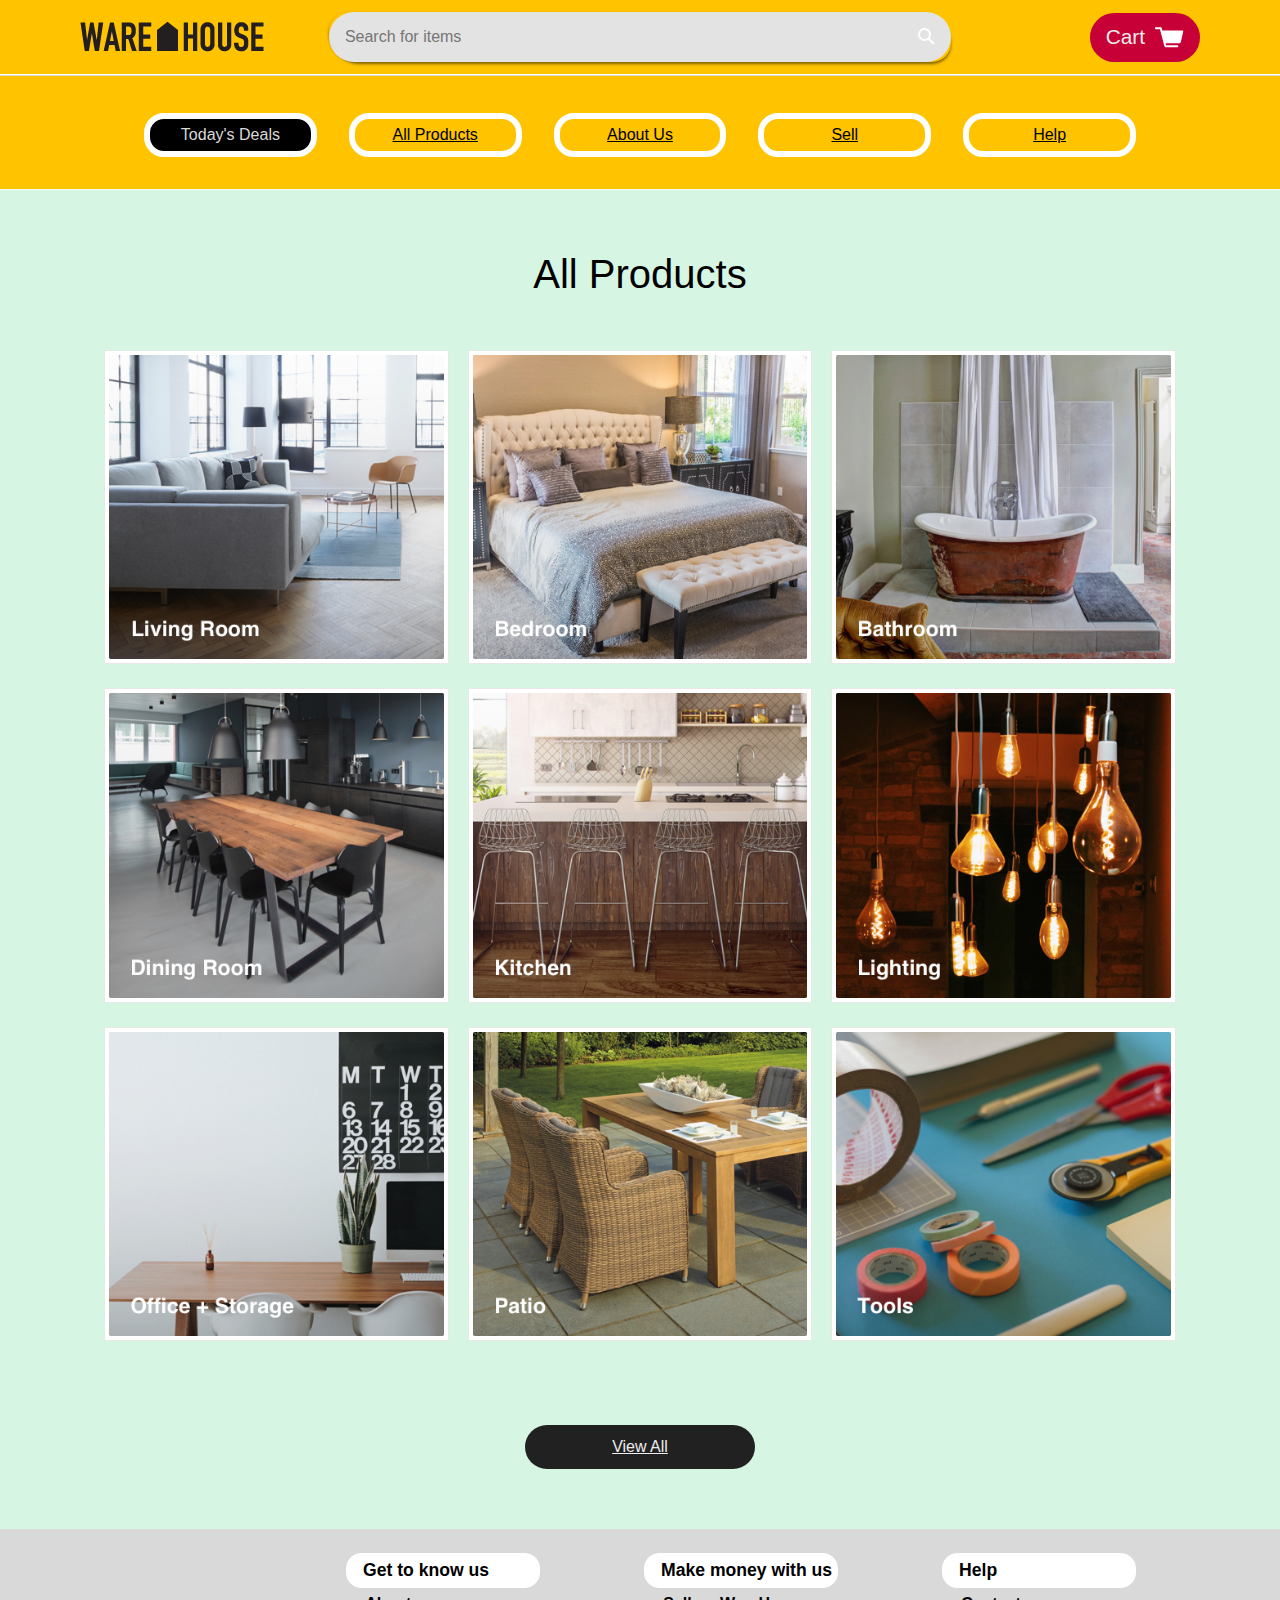
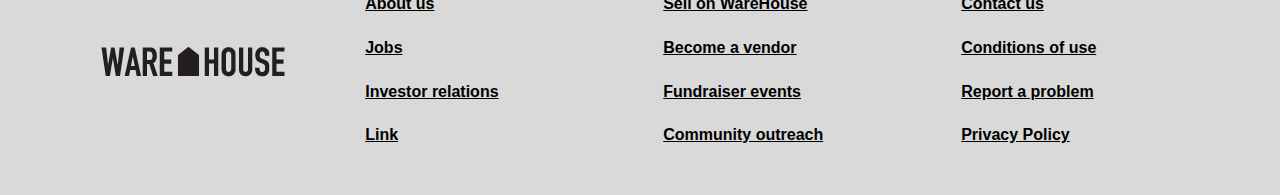
<file: products.html>
<!DOCTYPE html>
<html lang="en" dir="ltr">
  <head>
    <meta charset="utf-8">
    <title>WareHouse</title>
    <link rel="stylesheet" type="text/css" href="resources/css/reset.css">
    <link rel="stylesheet" type="text/css" href="resources/css/base.css">
    <link href="https://fonts.googleapis.com/css?family=Ovo|Quattrocento+Sans" rel="stylesheet">
    <link href="https://fonts.googleapis.com/css?family=PT+Serif:700" rel="stylesheet">
  </head>
  <body>
    <div class="container">

      <!-- Header -->

      <header role="banner" aria-label="site wide banner">
        <div class="image-container">
          <a href="index.html"><img src="resources/img/home.png"></a>
        </div>
        <div class="search-bar" role="search" aria-label="site wide search">
          <input type="text" name="search" placeholder="Search for items">
          <a href="" class="icon"><img src="resources/img/search.svg"></a>
        </div>
        <a href="cart.html" class="button cart" aria-label="shopping cart button">
          <span>Cart</span><img src="resources/img/cart.svg">
        </a>
      </header>
      <nav role="navigation" aria-label="main navigation menu">
        <a href="deals.html" class="desktop">Today's Deals</a>
        <a href="products.html" class="desktop">All Products</a>
        <a href="about.html" class="desktop">About Us</a>
        <a href="sell.html" class="desktop">Sell</a>
        <a href="commingsoon.html" class="desktop">Help</a>
        <a href="#" class="mobile">Menu</a>
      </nav>

      <!-- Products Section -->

      <main id="main" class="product-list-section" role="main" aria-label="main content">
        <h2>All Products</h2>
        <section class="product-list" role="group" aria-label="product list">
          <a href="living.html" class="product-item">
            <div class="image-container">
              <img src="resources/img/products/living-room.jpg">
            </div>
            <!-- <div class="description">
              <h3>Living Room</h3>
            </div> -->
          </a>
          <a href="#" class="product-item">
            <div class="image-container">
              <img src="resources/img/products/bedroom.jpg">
            </div>
            <!-- <div class="description">
              <h3>Bedroom</h3>
            </div> -->
          </a>
          <a href="#" class="product-item">
            <div class="image-container">
              <img src="resources/img/products/bathroom.jpg">
            </div>
            <!-- <div class="description">
              <h3>Bathroom</h3>
            </div> -->
          </a>
          <a href="#" class="product-item">
            <div class="image-container">
              <img src="resources/img/products/dining-room.jpg">
            </div>
            <!-- <div class="description">
              <h3>Dining Room</h3>
            </div> -->
          </a>
          <a href="#" class="product-item">
            <div class="image-container">
              <img src="resources/img/products/kitchen.jpg">
            </div>
            <!-- <div class="description">
              <h3>Kitchen</h3>
            </div> -->
          </a>
          <a href="#" class="product-item">
            <div class="image-container">
              <img src="resources/img/products/lighting.jpg">
            </div>
            <!-- <div class="description">
              <h3>Lighting</h3>
            </div> -->
          </a>
          <a href="#" class="product-item">
            <div class="image-container">
              <img src="resources/img/products/office.jpg">
            </div>
            <!-- <div class="description">
              <h3>Office + Storage</h3>
            </div> -->
          </a>
          <a href="#" class="product-item">
            <div class="image-container">
              <img src="resources/img/products/patio.jpg">
            </div>
            <!-- <div class="description">
              <h3>Patio</h3>
            </div> -->
          </a>
          <a href="#" class="product-item">
            <div class="image-container">
              <img src="resources/img/products/tools.jpg">
            </div>
            <!-- <div class="description">
              <h3>Tools</h3>
            </div> -->
          </a>
        </section>
        <a href="#" class="button">View All</a>
      </main>

      <!-- Footer -->

      <footer role="contentinfo" aria-label="site wide footer">
        <img src="resources/img/home.png">
        <nav class="links" role="navigation" aria-label="footer navigation menu left part">
          <h4 aria-label="menu heading">Get to know us</h4>
          <a href="#">About us</a>
          <a href="jobs.html">Jobs</a>
          <a href="#">Investor relations</a>
          <a href="#">Link</a>
        </nav>
        <nav class="links" role="navigation" aria-label="footer navigation menu middle part">
          <h4 aria-label="menu heading">Make money with us</h4>
          <a href="sell.html">Sell on WareHouse</a>
          <a href="#">Become a vendor</a>
          <a href="#">Fundraiser events</a>
          <a href="#">Community outreach</a>
        </nav>
        <nav class="links" role="navigation" aria-label="footer navigation menu right part">
          <h4 aria-label="menu heading">Help</h4>
          <a href="#">Contact us</a>
          <a href="#">Conditions of use</a>
          <a href="#">Report a problem</a>
          <a href="#">Privacy Policy</a>
        </nav>
      </footer>
    </div>
  </body>
</html>
</file>
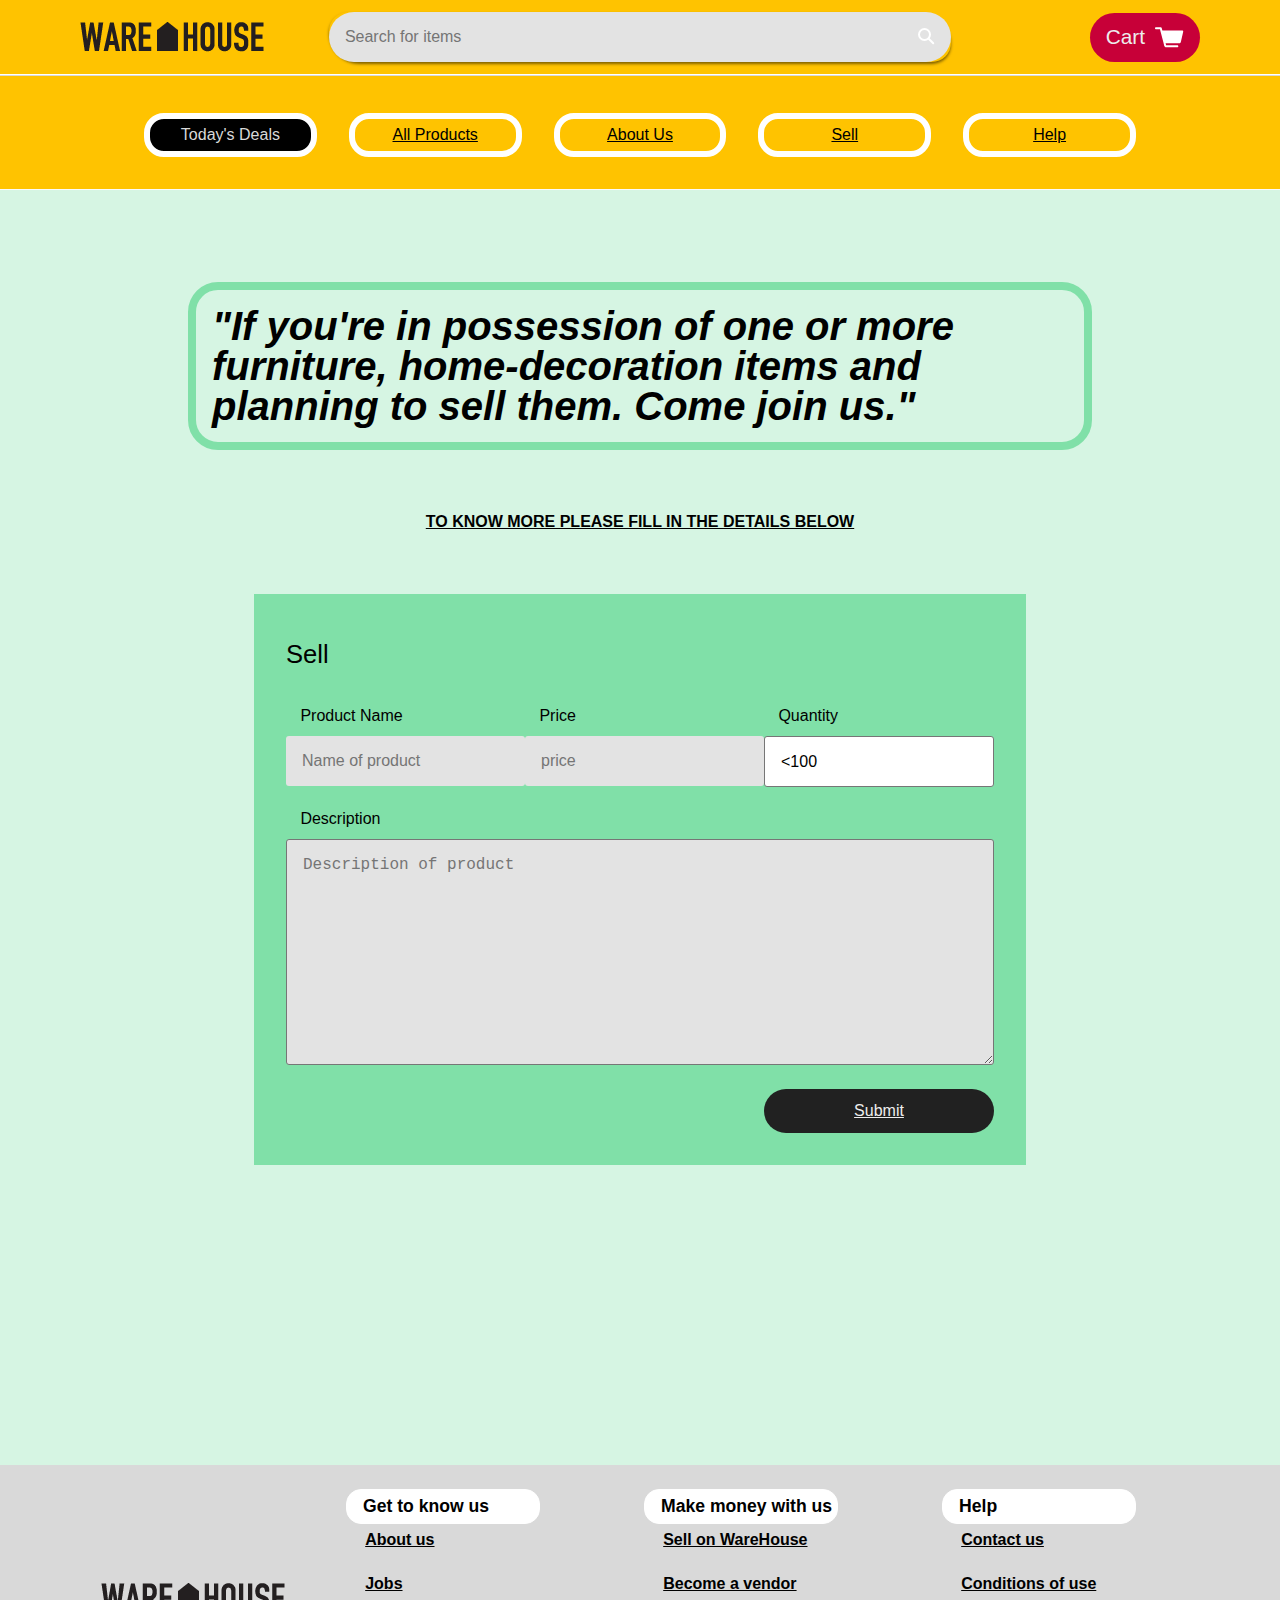
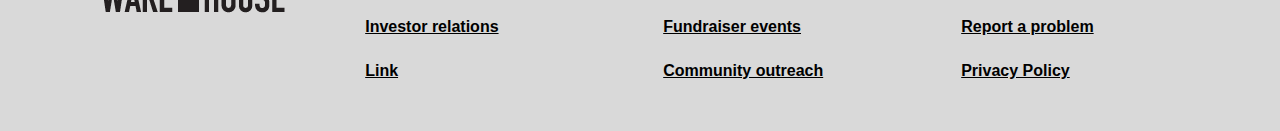
<file: sell.html>
<!DOCTYPE html>
<html lang="en" dir="ltr">
  <head>
    <meta charset="utf-8">
    <title>WareHouse</title>
    <link rel="stylesheet" type="text/css" href="resources/css/reset.css">
    <link rel="stylesheet" type="text/css" href="resources/css/base.css">
    <link rel="stylesheet" type="text/css" href="resources/css/sell.css">
    <link href="https://fonts.googleapis.com/css?family=Ovo|Quattrocento+Sans" rel="stylesheet">
    <link href="https://fonts.googleapis.com/css?family=PT+Serif:700" rel="stylesheet">
  </head>
  <body>
    <div class="container">

      <!-- Header -->

      <header role="banner" aria-label="site wide banner">
        <div class="image-container">
          <a href="index.html"><img src="resources/img/home.png"></a>
        </div>
        <div class="search-bar" role="search" aria-label="site wide search">
          <input type="text" name="search" placeholder="Search for items">
          <a href="" class="icon"><img src="resources/img/search.svg"></a>
        </div>
        <a href="cart.html" class="button cart" aria-label="shopping cart button">
          <span>Cart</span><img src="resources/img/cart.svg">
        </a>
      </header>
      <nav role="navigation" aria-label="main navigation menu">
        <a href="deals.html" class="desktop">Today's Deals</a>
        <a href="products.html" class="desktop">All Products</a>
        <a href="about.html" class="desktop">About Us</a>
        <a href="sell.html" class="desktop">Sell</a>
        <a href="commingsoon.html" class="desktop">Help</a>
        <a href="#" class="mobile">Menu</a>
      </nav>

      <!-- Sell Product Form -->

      <main id="main" class="sell" role="main" aria-label="main content">
        <h2 role="description" aria-label="description">"If you're in possession of one or more furniture, home-decoration items and planning to sell them. Come join us."</h2>
        <p>to know more please fill in the details below</p>
        <div class="form">
          <h3 aria-label="main content heading">Sell</h3>
          <form role="form" aria-label="form">
            <div id="name" class="field">
              <label for="name">Product Name</label>
              <input type="text" name="name" placeholder="Name of product">
            </div>
            <div id="price" class="field">
              <label for="price">Price</label>
              <input type="number" name="price" placeholder="price">
            </div>
            <div id="quantity" class="field">
              <label for="quantity">Quantity</label>
              <select name="quantity">
                <option value="100"><100</option>
                <option value="200">100-200</option>
                <option value="300">200-300</option>
                <option value="400">300-400</option>
                <option value="500">>500</option>
              </select>
            </div>
            <div id="description" class="field">
              <label for="description">Description</label>
              <textarea type="text" name="description" placeholder="Description of product"></textarea>
            </div>
            <a href="#" class="button" id="submit">Submit</a>
          </form>
        </div>
      </main>

      <!-- Footer -->

      <footer role="contentinfo" aria-label="site wide footer">
        <img src="resources/img/home.png">
        <nav class="links" role="navigation" aria-label="footer navigation left part">
          <h4 aria-label="menu heading">Get to know us</h4>
          <a href="#">About us</a>
          <a href="jobs.html">Jobs</a>
          <a href="#">Investor relations</a>
          <a href="#">Link</a>
        </nav>
        <nav class="links" role="navigation" aria-label="footer navigation menu middle part">
          <h4 aria-label="menu heading">Make money with us</h4>
          <a href="sell.html">Sell on WareHouse</a>
          <a href="#">Become a vendor</a>
          <a href="#">Fundraiser events</a>
          <a href="#">Community outreach</a>
        </nav>
        <nav class="links" role="navigation" aria-label="footer navigation menu right part">
          <h4 aria-label="menu heading">Help</h4>
          <a href="#">Contact us</a>
          <a href="#">Conditions of use</a>
          <a href="#">Report a problem</a>
          <a href="#">Privacy Policy</a>
        </nav>
      </footer>
    </div>
  </body>
</html>
</file>
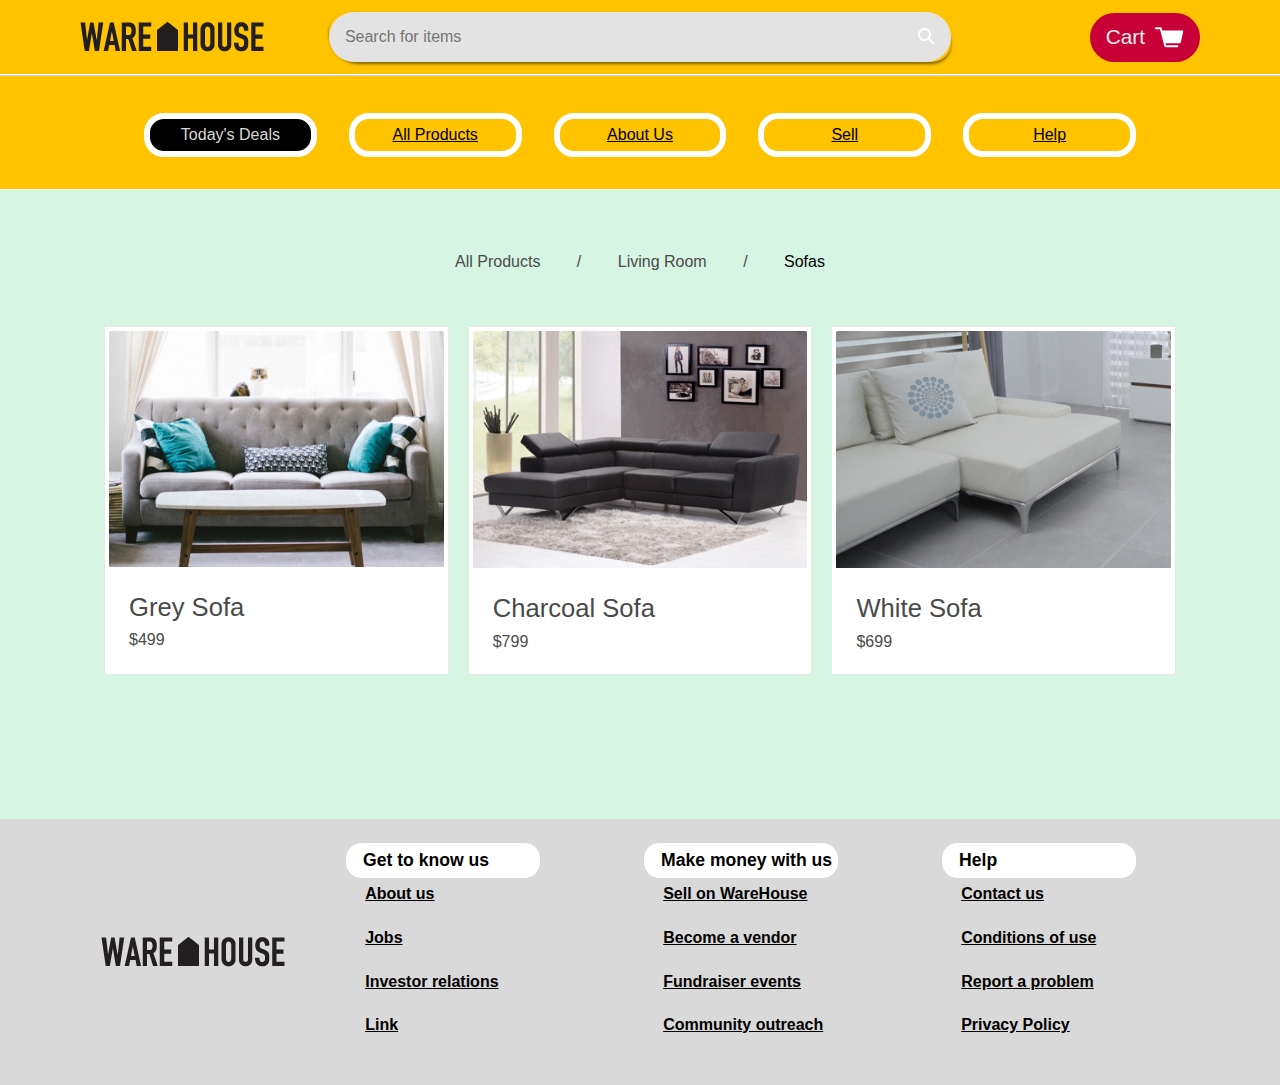
<file: sofas.html>
<!DOCTYPE html>
<html lang="en" dir="ltr">
  <head>
    <meta charset="utf-8">
    <title>WareHouse</title>
    <link rel="stylesheet" type="text/css" href="resources/css/reset.css">
    <link rel="stylesheet" type="text/css" href="resources/css/base.css">
    <link href="https://fonts.googleapis.com/css?family=Ovo|Quattrocento+Sans" rel="stylesheet">
    <link href="https://fonts.googleapis.com/css?family=PT+Serif:700" rel="stylesheet">
  </head>
  <body>
    <div class="container">

      <!-- Header -->

      <header role="banner" aria-label="site wide banner">
        <div class="image-container">
          <a href="index.html"><img src="resources/img/home.png"></a>
        </div>
        <div class="search-bar" role="search" aria-label="site wide search">
          <input type="text" name="search" placeholder="Search for items">
          <a href="" class="icon"><img src="resources/img/search.svg"></a>
        </div>
        <a href="cart.html" class="button cart" aria-label="shopping cart button">
          <span>Cart</span><img src="resources/img/cart.svg">
        </a>
      </header>
      <nav role="navigation" aria-label="main navigation menu">
        <a href="deals.html" class="desktop">Today's Deals</a>
        <a href="products.html" class="desktop">All Products</a>
        <a href="about.html" class="desktop">About Us</a>
        <a href="sell.html" class="desktop">Sell</a>
        <a href="commingsoon.html" class="desktop">Help</a>
        <a href="#" class="mobile">Menu</a>
      </nav>

      <!-- Sofas Section -->

      <main id="main" class="product-list-section" role="main" aria-label="main content">
        <ul class="breadcrumb" aria-label="trail path">
          <li><a href="products.html">All Products</a></li>
          <li><a href="living.html">Living Room</a></li>
          <li>Sofas</li>
        </ul>

        <section class="product-list" role="group" aria-label="product list">
          <a href="#" class="product-item">
            <div class="image-container">
              <img src="resources/img/sofas/grey-sofa.jpg">
            </div>
            <div class="description">
              <h3>Grey Sofa</h3>
              <span class="price">$499</span>
            </div>
          </a>

          <a href="#" class="product-item">
            <div class="image-container">
              <img src="resources/img/sofas/charcoal-sofa.jpg">
            </div>
            <div class="description">
              <h3>Charcoal Sofa</h3>
              <span class="price">$799</span>
            </div>
          </a>

          <a href="#" class="product-item">
            <div class="image-container">
              <img src="resources/img/sofas/white-sofa.jpg">
            </div>
            <div class="description">
              <h3>White Sofa</h3>
              <span class="price">$699</span>
            </div>
          </a>
        </section>
      </main>

      <!-- Footer -->

      <footer role="contentinfo" aria-label="site wide footer">
        <img src="resources/img/home.png">
        <nav class="links" role="navigation" aria-label="footer navigation menu left part">
          <h4 aria-label="menu heading">Get to know us</h4>
          <a href="#">About us</a>
          <a href="jobs.html">Jobs</a>
          <a href="#">Investor relations</a>
          <a href="#">Link</a>
        </nav>
        <nav class="links" role="navigation" aria-label="footer navigation menu middle part">
          <h4 aria-label="menu heading">Make money with us</h4>
          <a href="sell.html">Sell on WareHouse</a>
          <a href="#">Become a vendor</a>
          <a href="#">Fundraiser events</a>
          <a href="#">Community outreach</a>
        </nav>
        <nav class="links" role="navigation" aria-label="footer navigation menu right part">
          <h4 aria-label="menu heading">Help</h4>
          <a href="#">Contact us</a>
          <a href="#">Conditions of use</a>
          <a href="#">Report a problem</a>
          <a href="#">Privacy Policy</a>
        </nav>
      </footer>
    </div>
  </body>
</html>
</file>
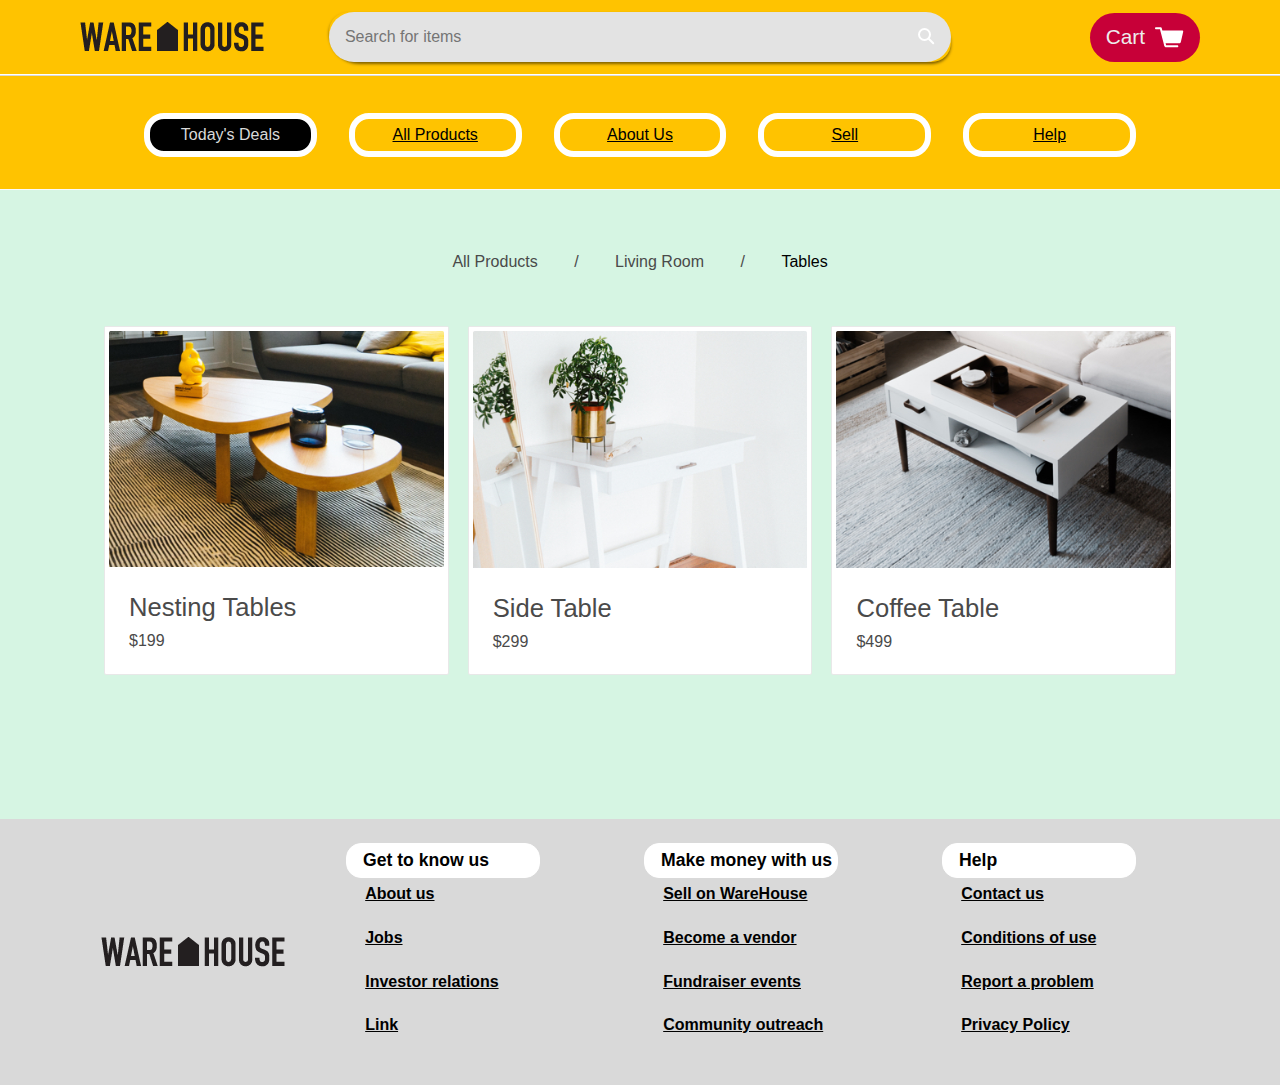
<file: tables.html>
<!DOCTYPE html>
<html lang="en" dir="ltr">
  <head>
    <meta charset="utf-8">
    <title>WareHouse</title>
    <link rel="stylesheet" type="text/css" href="resources/css/reset.css">
    <link rel="stylesheet" type="text/css" href="resources/css/base.css">
    <link href="https://fonts.googleapis.com/css?family=Ovo|Quattrocento+Sans" rel="stylesheet">
    <link href="https://fonts.googleapis.com/css?family=PT+Serif:700" rel="stylesheet">
  </head>
  <body>
    <div class="container">

      <!-- Header -->

      <header role="banner" aria-label="site wide banner">
        <div class="image-container">
          <a href="index.html"><img src="resources/img/home.png"></a>
        </div>
        <div class="search-bar" role="search" aria-label="site wide search">
          <input type="text" name="search" placeholder="Search for items">
          <a href="" class="icon"><img src="resources/img/search.svg"></a>
        </div>        
        <a href="cart.html" class="button cart" aria-label="shopping cart button">
          <span>Cart</span><img src="resources/img/cart.svg">
        </a>
      </header>
      <nav role="navigation" aria-label="main navigation menu">
        <a href="deals.html" class="desktop">Today's Deals</a>
        <a href="products.html" class="desktop">All Products</a>
        <a href="about.html" class="desktop">About Us</a>
        <a href="sell.html" class="desktop">Sell</a>
        <a href="commingsoon.html" class="desktop">Help</a>
        <a href="#" class="mobile">Menu</a>
      </nav>

      <!-- Tables Section -->

      <main id="main" class="product-list-section" role="main" aria-label="main content">
        <ul class="breadcrumb" aria-label="trail path">
          <li><a href="products.html">All Products</a></li>
          <li><a href="living.html">Living Room</a></li>
          <li>Tables</li>
        </ul>

        <section class="product-list" role="group" aria-label="trail path">
          <a href="#" class="product-item">
            <div class="image-container">
              <img src="resources/img/tables/nesting-tables.jpg">
            </div>
            <div class="description">
              <h3>Nesting Tables</h3>
              <span class="price">$199</span>
            </div>
          </a>

          <a href="#" class="product-item">
            <div class="image-container">
              <img src="resources/img/tables/side-table.jpg">
            </div>
            <div class="description">
              <h3>Side Table</h3>
              <span class="price">$299</span>
            </div>
          </a>

          <a href="#" class="product-item">
            <div class="image-container">
              <img src="resources/img/tables/coffee-table.jpg">
            </div>
            <div class="description">
              <h3>Coffee Table</h3>
              <span class="price">$499</span>
            </div>
          </a>
        </section>
      </main>

      <!-- Footer -->

      <footer role="contentinfo" aria-label="site wide footer">
        <img src="resources/img/home.png">
        <nav class="links" role="navigation" aria-label="footer navigation menu left part">
          <h4 aria-label="menu heading">Get to know us</h4>
          <a href="#">About us</a>
          <a href="jobs.html">Jobs</a>
          <a href="#">Investor relations</a>
          <a href="#">Link</a>
        </nav>
        <nav class="links" role="navigation" aria-label="footer navigation menu middle part">
          <h4 aria-label="menu heading">Make money with us</h4>
          <a href="sell.html">Sell on WareHouse</a>
          <a href="#">Become a vendor</a>
          <a href="#">Fundraiser events</a>
          <a href="#">Community outreach</a>
        </nav>
        <nav class="links" role="navigation" aria-label="footer navigation menu right part">
          <h4 aria-label="menu heading">Help</h4>
          <a href="#">Contact us</a>
          <a href="#">Conditions of use</a>
          <a href="#">Report a problem</a>
          <a href="#">Privacy Policy</a>
        </nav>
      </footer>
    </div>
  </body>
</html>
</file>
<file: resources/css/base.css>
@font-face {
  font-family: 'Arial-MT' ;
  src: url('../fonts/ari.ttf') format('truetype');
}

/* Site-Wide Styles
===================*/

html {
  font-size: 16px;
}

@media only screen and (max-width: 1060px) {
  html {
    font-size: 14px;
  }
}

body {
  font-family: 'Roboto', Sans-Serif;
  color: color: hsla(0, 0%, 0%, 1);
}

a {
  text-decoration: none;
  transition: .3s;
}

a:hover {
  color: hsla(0, 0%, 29%, 1);
}

h1,
h2,
h3,
h4 {
  color: hsla(0, 0%, 0%, 1);
}

h2 {
  font-size: 2.5rem;;
}

h3 {
  font-size: 1.6rem;
}

h4 {
  font-size: 1.1rem;
}

input,
textarea,
select {
  border-radius: 3px;
  background-color: hsla(0, 0%, 89%, 1);
  padding: 1rem;
}

@media only screen and (max-width: 450px) {
  input {
    padding: .5rem;
  }
}

/* Reusable Component - Button
==============================*/

.button {
  border-radius: 30px;
  background-color: hsla(0, 0%, 13%, 1);
  text-align: center;
  color: hsla(0, 0%, 93%, 1);
  text-decoration: underline;
  transition: .25s;
}

.button:hover {
  background-color: hsla(0, 0%, 13%, 1);
  color: hsla(0, 100%, 100%, 1);
  text-decoration: none;
}

/* Reusable Component - Image Container
=======================================*/

.image-container {
  overflow: hidden;
  border: 4px solid white;
}

.image-container img {
  display: block;
  max-width: 100%;
  height: auto;
}

/* Reusable Component - Product List
====================================*/

.product-list-section {
  padding: 2rem 5rem 3.75rem 5rem;
}

.product-list {
  display: grid;
  grid-gap: 1.5rem 1.2rem;
  grid-template-columns: repeat(3, 1fr);
  margin-bottom: 3.75rem;
  padding: 1.5rem;
}

.product-category {
  border-radius: 2px;
  background-color: hsla(145, 61%, 69%, 1);
}

.product-category .description-category {
  padding: 1.5rem;
  text-align: left;
}

.product-category h3 {
  margin-bottom: .75rem;
  color: hsla(0, 0%, 29%, 1);
}

.product-item {
  border-radius: 2px;
  background-color: hsla(0, 0%, 100%, 1);
  border: solid 1px hsla(0, 0%, 91%, 1);
}

.product-item .description {
  padding: 1.5rem;
  text-align: left;
}


.product-item h3 {
  margin-bottom: .75rem;
  color: hsla(0, 0%, 29%, 1);
  position: relative;
  display: block;
}

.product-item .price {
  color: hsla(0, 0%, 29%, 1);
}


/* Reusable Component - Form Field With Label
=============================================*/
.field {
  display: flex;
  flex-direction: column;
}

.field label {
  padding-bottom: .75rem;
}


/* Reusable Component - Navigation Breadcrumbs
==============================================*/
ul.breadcrumb {
    padding: 2rem 4rem;
    list-style: none;
    align-items: left;
}
ul.breadcrumb li {
    display: inline;
    font-size: inherit;
    align-items: left;
}
ul.breadcrumb li+li:before {
    padding: 2rem;
    color: hsla(0, 0%, 29%, 1);
    content: "/\00a0";
}
ul.breadcrumb li a {
    color: hsla(0, 0%, 29%, 1);
    text-decoration: none;
}


@media only screen and (max-width: 1100px) {
  .product-list {
    grid-template-columns: repeat(2, 1fr);
  }
}

@media only screen and (max-width: 680px) {
  .product-list {
    grid-template-columns: 1fr;
  }
}


/* Site-Wide Grid
==================*/

.container {
  display: grid;
  grid-template-areas: 'header'
                       'nav'
                       'main'
                       'footer';
}


/* Header
==========*/

header {
  box-sizing: border-box;
  width: 100%;
  grid-area: header;
  display: grid;
  grid-template-columns: 2fr 5fr 2fr;
  align-items: center;
  padding: .75rem 5rem;
  font-size: inherit;
  background-color: hsla(46, 100%, 50%, 1);
  position: fixed;
  z-index: 5;
}

header .image-container {
  border: none;
  padding-right: 1.5rem;
}

.search-bar {
  display: flex;
  border-radius: 33px 53px 33px 53px;
  width: 100%;
  box-shadow: 0 2px 3px 0 hsla(146, 0%, 0%, 0.5);
}

.search-bar input {
  flex-grow: 1;
  border-top-right-radius: 0;
  border-top-left-radius: 30px;
  border-bottom-right-radius: 0;
  border-bottom-left-radius: 30px;
}

.search-bar .icon {
  background-color: hsla(0, 0%, 89%, 1);
  border-radius: 0 53px 53px 0;
  padding: 1rem;
}

.search-bar .icon img {
  vertical-align: middle;
}

.cart {
  justify-self: end;
  display: flex;
  align-items: center;
  padding: .875rem 1rem;
  border-radius: 54px;
  background-color: hsla(343, 100%, 39%, 1);
  font-size: 1.3rem;
  text-decoration: none;
}

.cart img {
  padding-left: .625rem;
}

@media only screen and (max-width: 935px) {
  header {
    padding: .75rem 2rem;
  }
}

@media only screen and (max-width: 700px) {
  header {
    grid-template-columns: 1fr 1fr;
    grid-template-rows: 1fr 1fr;
    grid-row-gap: 5px;
    justify-content: space-between;
  }

  .image-container {
    grid-area: 1 / 1 / span 1 / span 1;
  }

  .cart {
    grid-area: 1 / 2 / span 1 / span 1;
    justify-self: end;
  }

  .search-bar {
    grid-area: 2 / 1 / span 1 / span 2;
  }
}

@media only screen and (max-width: 450px) {
  .cart span {
    display: none;
  }

  .cart img {
    padding: 0rem;
  }
}

header ~ nav {
  box-sizing: border-box;
  position: relative;
  top: 75px;
  display: grid;
  grid-template-columns: repeat(5, 1fr);
  justify-content: space-around;
  grid-area: nav;
  background-color: hsla(46, 100%, 50%, 1);
  border-top: 1px solid hsla(0, 0%, 85%, 1);
  padding: 1.313rem 15rem 1.313rem 15rem;
}

header ~ nav a {
  border: 6px solid hsla(0, 0%, 100%, 1);
  border-radius: 20px;
  padding: .5rem;
  margin: 1rem;
  text-align: center;
  text-decoration: underline;
  transition: All 0.3s linear;
}

header ~ nav a:first-child {
  background-color: hsla(0, 0%, 0%, 1);
  color: hsla(0, 0%, 85%, 1);
  text-decoration: none;
}

header ~ nav a:visted {
  color: hsla(0, 0%, 29%, 1);
}

header ~ nav a:hover {
  background-color: hsla(0, 0%, 0%, 1);
  color: hsla(0, 0%, 85%, 1);
  text-decoration: none;
}

header ~ nav a:first-child:hover {
  background-color: hsla(46, 100%, 50%, 1);
  color: hsla(0, 0%, 0%, 1);
  text-decoration: underline;
}

/* At screen size more than 740px the menu button gets hidden
==============================================================*/

@media only screen and (min-width: 741px) {
  header ~ nav .mobile {
    display: none;
  }
}

@media only screen and (max-width: 1285px) {
  header ~ nav {
    padding: 1.313rem 8rem 1.313rem 8rem;
  }
}

@media only screen and (max-width: 1060px) {
  header ~ nav {
    padding: 1.313rem 1rem 1.313rem 1rem;
  }

  header ~ nav {
    top: 68px;
  }
}

@media only screen and (max-width: 740px) {
  header ~ nav {
    grid-template-columns: 1fr;
  }

  header ~ nav {
    top: 70px;
  }

  header ~ nav .desktop {
    display: none;
  }

  header ~ nav .mobile {
    background-color: hsla(0, 0%, 0%, 1);
    color: hsl(0, 0%, 100%, 1);
  }

  header ~ nav .mobile:hover {
    background-color: hsla(46, 100%, 50%, 1);
    color: hsla(0, 0%, 0%, 1);
  }
}

@media only screen and (max-width: 700px) {
  header ~ nav {
    top: 118px;
  }
}

/* Main Section
===============*/

#main {
  position: relative;
  top: 70px;
  grid-area: main;
  display: grid;
  justify-items: center;
  text-align: center;
  background-color: hsla(145, 61%, 90%, 1);
  border-top: 1px solid hsla(0, 0%, 98%, 1);
}

#main h2 {
  margin-bottom: 2rem;
  margin-top: 2rem;
}

#main .button {
  box-sizing: border-box;
  width: 14.375rem;
  padding: .875rem 0;
}

@media only screen and (max-width: 700px) {
  #main {
    top: 118px;
  }
}

/* Footer
=========*/

footer {
  position: relative;
  top: 70px;
  grid-area: footer;
  display: grid;
  grid-template-columns: repeat(4, 1fr);
  grid-gap: .5rem .5rem;
  padding: 1.5rem 3rem;
  background-color: hsla(0, 0%, 85%, 1);
}

footer img {
  align-self: center;
  justify-self: center;
}

footer .links {
  display: grid;
  grid-template-rows: repeat(5, 1fr);
}

footer h4 {
  width: 11rem;
  border: 1px solid hsla(240, 0%, 100%, 1);
  border-radius: 15px;
  background-color: hsla(240, 0%, 100%, 1);
  color: hsla(146, 100%, 0%, 1);
  padding-top: 0.5rem;
  padding-left: 1rem;
  padding-bottom: 0.5rem;
  margin-bottom: 0.5rem;
  font-weight: bold;
}

footer a {
  color: hsla(146, 100%, 0%, 1);
  margin-left: 1.2rem;
  font-size: 1rem;
  font-weight: bold;
  text-decoration: underline;
  /*transition: text-decoration 1.5s linear 0.5s;*/
}

footer a:hover {
  text-decoration: none;
}

@media only screen and (max-width: 810px) {
  footer {
    grid-template-columns: repeat(3, 1fr);
  }

  footer img {
    grid-column: 1 / span 3;
  }
}

@media only screen and (max-width: 625px) {
  footer {
    grid-template-columns: 1fr;
    justify-items: center;
    text-align: center;
  }

  footer img {
    grid-column: auto;
  }
}
</file>
<file: resources/css/index.css>
.hero {
  display: flex;
  justify-content: center;
  align-items: flex-end;
  width: 100%;
  height: 21.75rem;
  margin-top: 3rem;
  background-image: url('../img/home/hero.png');
  background-repeat: no-repeat;
  background-size: cover;
  background-position: center;
  text-align: center;
}

.hero h2 {
  display: flex;
  justify-content: center;
  align-items: center;
  height: 2.5rem;
  width: 9.5rem;
  padding: 0.6rem;
  background-color: hsla(0, 0%, 0%, 0.5);
  color: hsla(0, 100%, 100%, 1);
  border: 4px solid hsla(0, 100%, 100%, 1);
  border-radius: 32px;
  font-size: inherit;
  font-weight: bold;

}

.products {
  padding: 0 5rem 6rem 5rem;
}

.product-list-category {
  background-color: hsla(145, 61%, 69%, 1);
  border-radius: 10px;
}

.recent-product-list {
  background-color: hsla(11, 80%, 60%, 0.85);
  border-radius: 10px;
}

.products h2 {
  margin-top: 2rem;
  padding-top: 1.5rem;
  /*font-size: inherit;*/
}

.landing .product-list {
  grid-template-columns: repeat(4, 1fr);
}

.categories h3 {
  margin-bottom: 0;
}

@media only screen and (max-width: 1020px) {
  .landing .product-list {
    grid-template-columns: repeat(3, 1fr);
  }
}


@media only screen and (max-width: 760px) {
  .landing .product-list {
    grid-template-columns: repeat(2, 1fr);
  }
}

@media only screen and (max-width: 565px) {
  .hero {
    padding-left: 0;
    text-align: center;
  }

  /*.hero h2 {
    padding-top: 7rem;
  }*/

  .hero p {
    width: 90%;
    margin: auto;
  }
}

@media only screen and (max-width: 470px) {
  .landing .product-list {
    grid-template-columns: 1fr;
  }
}
</file>
<file: resources/css/about.css>
/* About Page */

.about h1 {
  width: 100%;
  padding: 10.5rem 0;
  background-image: url('../img/hero.png');
  background-repeat: no-repeat;
  background-size: cover;
  background-position: center;
  /*font-size: inherit;
  font-stretch: condensed;*/
  color: hsla(0, 100%, 100%, 1);

}

.about .information {
  padding: 3.75rem 20% 6.75rem 20%;
  color: hsla(0, 0%, 29%, 1);
}

.about h3 {
  margin-bottom: 1rem;
  /*font-size: inherit;*/
}

.about p {
  padding-bottom: 2rem;
  font-size: 1.1rem;
  line-height: 1.8;
  font-style: "Lora", Serif;
  text-align: left;
}

footer.join {
  display: grid;
  grid-template-rows: repeat(2, 1fr);
  grid-template-columns: 1fr;
  justify-items: center;
  align-items: center;
  padding: 1.5rem 0;
  border: solid 1px #e7e7e7;
  border-radius: 25px;
  background-color: hsla(0, 0%, 85%, 1);
}

@media only screen and (max-width: 735px) {
  .about h1 {
    font-size: 6rem;
  }
}

@media only screen and (max-width: 700px) {
  .site-footer {
    top: 110px;
  }
}

@media only screen and (max-width: 490px) {
  .about h1 {
    font-size: 4rem;
  }

  .about h3 {
    font-size: 1.25rem;
  }

  .about p {
    font-size: 1rem;
  }
}
</file>
<file: resources/css/cart.css>
#main {
  margin-left: 2rem;
  margin-right: 2rem;
}

.product-list-section {
  padding: 2rem 5rem 3.75rem 5rem;
}

.shopping-cart {
  display: grid;
  grid-template-columns: repeat(4, 1fr);
  grid-template-rows: repeat(3, 1fr);
  grid-column-gap: 3rem;
  border: 1px solid hsla(0, 0%, 85%, 1);
  padding: 0rem 1rem 0rem 0rem;
  background-color: hsla(0, 100%, 100%, 1);
}

.row {
  display: grid;
  grid-template-columns: repeat(3, 1fr);
  grid-column: 1/4;
  padding: 1.5rem 0rem 1.5rem 0rem;
  border-bottom: 1px solid hsla(0, 0%, 85%, 1);
  margin-left: 1.5rem;
}

#no-border {
  border-bottom: none;
}

input {
  width: 3rem;
  padding-left: 1rem;
}

.total {
  grid-column: 4;
  grid-row: 1/4;
  border-left: 1px solid hsla(0, 0%, 85%, 1);
  margin-top: 1.5rem;
  margin-bottom: 1.5rem;
  padding: 1rem 0rem;
}

.product-item h3 {
  margin-bottom: .75rem;
  color: hsla(0, 0%, 29%, 1);
}

.product-item .price {
  color: hsla(0, 0%, 29%, 1);
}

.description {
  padding: 1.5rem;
  text-align: left;
}

.total .description h3{
  float: left;
}
.total .description span{
  float: right;
  padding-bottom: 2rem;
}

#main .button {
  box-sizing: border-box;
  padding: 0.875rem 5rem;
  border-radius: 54px;
  margin-left: 1rem;
}

@media only screen and (max-width: 1020px) {
  .landing .product-list {
    grid-template-columns: repeat(3, 1fr);
  }
}


@media only screen and (max-width: 760px) {
  .landing .product-list {
    grid-template-columns: repeat(2, 1fr);
  }
}


@media only screen and (max-width: 470px) {
  .landing .product-list {
    grid-template-columns: 1fr;
  }
}
</file>
<file: resources/css/commingsoon.css>
body {
  background-image: url(../img/opening_soon.jpg);
  display: flex;
  justify-content: center;
  align-content: center;
}

h2 {
  color: black;
  background-color: white;
  border: 2px solid white;
  padding: 20px;
  border-radius: 10px;
}

.home a {
  display: inline-block;
  width: 25rem;
  padding: 1rem 5rem;
  margin: 2rem auto;
  font-size: 2rem;
}
</file>
<file: resources/css/jobs.css>
#main {
  text-align: left;
  justify-items: auto;
}

.jobs {
  padding: 3.75rem 11.75rem 7.5625rem 11.75rem;
}

.jobs h3 {
  margin-bottom: 1rem;
  /*font-size: inherit;*/
}

form {
  display: grid;
  grid-template-columns: repeat(2, 2fr) 1fr;
  align-items: flex-end;
  margin-bottom: 3.125rem;
}

form label {
  padding: 1rem;
}

#main form .button {
  height: fit-content;
  padding: 1.14rem 0;
}

.job-list {
  border-top: solid 1px hsla(0, 0%, 59%, 1);
}

.job {
  border-bottom: solid 1px hsla(0, 0%, 59%, 1);
  padding: 1rem 0;
}

.job h4 {
  padding-bottom: .5rem;
  font-size: inherit;
  line-height: 1.2;
}

#see-all-jobs {
  justify-self: center;
  margin-top: 3.6875rem;
}
</file>
<file: resources/css/sell.css>
#main {
  text-align: left;
  justify-items: auto;
}

.sell {
  padding: 3.75rem 11.75rem 18.75rem 11.75rem;
}

.sell h2 {
  font-style: italic;
  font-weight: bold;
  border: 8px solid hsla(145, 61%, 69%, 1);
  border-radius: 30px;
  padding: 1rem;
  margin-bottom: 3rem;
}

.sell p {
  text-transform: uppercase;
  text-decoration: underline;
  font-weight: bold;
  margin: 2rem auto;
}

.sell h3 {
  margin-top: 1rem;
  margin-bottom: 2.5rem;
}

.sell .form {
  margin-top: 2rem;
  background-color: hsla(145, 61%, 69%, 1);
  padding: 2rem;
}

form {
  display: grid;
  grid-template-areas: 'name name price quantity'
                       'description description description description'
                       '. . . submit';
  grid-row-gap: 1.5rem;
  font-size: inherit;

}

input {
  /*min-width: 100%;*/
  box-sizing: border-box;
}

select {
  background-color: hsla(0, 0%, 100%, 1);
  font-size: inherit;
}

textarea {
  min-height: 12rem;
  font-size: inherit;
}

label {
  padding-left: .9rem;
}

#name {
  grid-area: name;
}

#price {
  grid-area: price;
}

#quantity {
  grid-area: quantity;
}

#description {
  grid-area: description;
}

#submit {
  grid-area: submit;
  justify-self: end;
}

@media only screen and (max-width: 1100px) {
  .sell {
    padding-left: 10%;
    padding-right: 10%;
  }
}

@media only screen and (max-width: 970px) {
  form {
    grid-template-areas: 'name name'
                         'price quantity'
                         'description description'
                         '. submit';
  }
}

@media only screen and (max-width: 660px) {
  form {
    grid-template-areas: 'name'
                         'price'
                         'quantity'
                         'description'
                         'submit';
  }

  #submit {
    justify-self: center;
  }
}
</file>
